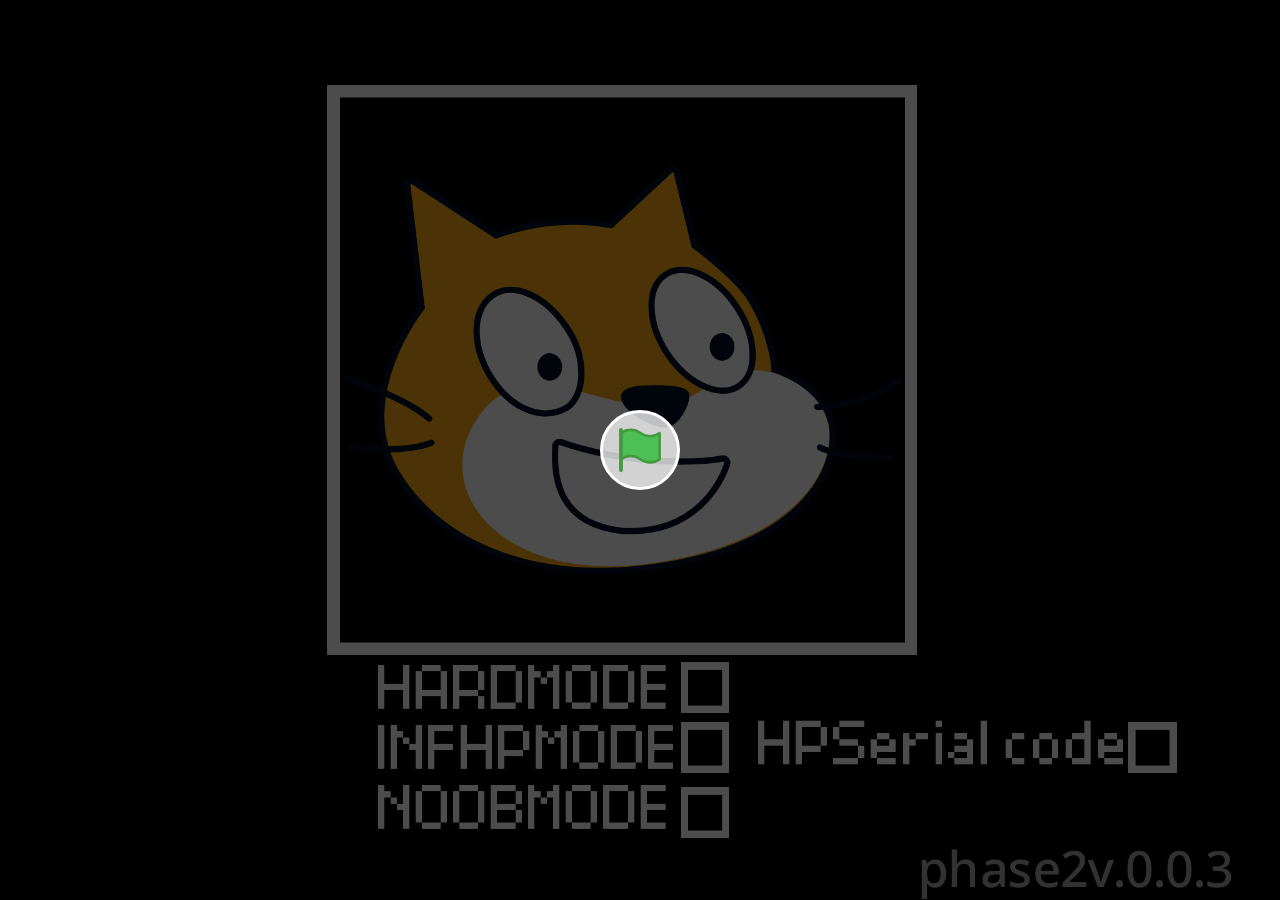
<file: ohネコ戦(undertaleau)phase2 v.0.0.3/index.html>
<!DOCTYPE html>
<!-- Created with https://packager.turbowarp.org/ -->
<html>
<head>
  <meta charset="utf-8">
  <meta name="viewport" content="width=device-width, initial-scale=1.0, maximum-scale=1.0, user-scalable=no">
  <!-- We only include this to explicitly loosen the CSP of various packager environments. It does not provide any security. -->
  <meta http-equiv="Content-Security-Policy" content="default-src * 'self' 'unsafe-inline' 'unsafe-eval' data: blob:">
  <title>ohネコ戦(undertaleau)phase2 v.0.0.3</title>
  <style>
    body {
      color: #ffffff;
      font-family: sans-serif;
      overflow: hidden;
      margin: 0;
      padding: 0;
    }
    :root, body.is-fullscreen {
      background-color: #000000;
    }
    [hidden] {
      display: none !important;
    }
    h1 {
      font-weight: normal;
    }
    a {
      color: inherit;
      text-decoration: underline;
      cursor: pointer;
    }

    #app, #loading, #error, #launch {
      position: absolute;
      top: 0;
      left: 0;
      width: 100%;
      height: 100%;
    }
    .screen {
      display: flex;
      flex-direction: column;
      align-items: center;
      justify-content: center;
      text-align: center;
      cursor: default;
      user-select: none;
      -webkit-user-select: none;
      background-color: #000000;
    }
    #launch {
      background-color: rgba(0, 0, 0, 0.7);
      cursor: pointer;
    }
    .green-flag {
      width: 80px;
      height: 80px;
      padding: 16px;
      border-radius: 100%;
      background: rgba(255, 255, 255, 0.75);
      border: 3px solid hsla(0, 100%, 100%, 1);
      display: flex;
      justify-content: center;
      align-items: center;
      box-sizing: border-box;
    }
    #loading {
      
    }
    .progress-bar-outer {
      border: 1px solid currentColor;
      height: 10px;
      width: 200px;
      max-width: 200px;
    }
    .progress-bar-inner {
      height: 100%;
      width: 0;
      background-color: currentColor;
    }
    .loading-text, noscript {
      font-weight: normal;
      font-size: 36px;
      margin: 0 0 16px;
    }
    .loading-image {
      margin: 0 0 16px;
    }
    #error-message, #error-stack {
      font-family: monospace;
      max-width: 600px;
      white-space: pre-wrap;
      user-select: text;
      -webkit-user-select: text;
    }
    #error-stack {
      text-align: left;
      max-height: 200px;
      overflow: auto;
    }
    .control-button {
      width: 2rem;
      height: 2rem;
      padding: 0.375rem;
      margin-top: 0.5rem;
      margin-bottom: 0.5rem;
      user-select: none;
      -webkit-user-select: none;
      cursor: pointer;
      border: 0;
      border-radius: 4px;
    }
    .control-button-highlight:hover {
      background: #ff4c4c26;
    }
    .control-button-highlight.active {
      background: #ff4c4c59;
    }
    .fullscreen-button {
      background: white;
    }
    .standalone-fullscreen-button {
      position: absolute;
      top: 0;
      right: 0;
      background-color: rgba(0, 0, 0, 0.5);
      border-radius: 0 0 0 4px;
      padding: 4px;
      cursor: pointer;
    }
    .sc-canvas {
      cursor: auto;
    }
    .sc-monitor-root[data-opcode^="data_"] .sc-monitor-value-color {
      background-color: #ff8c1a;
    }
    .sc-monitor-row-value-outer {
      background-color: #fc662c;
    }
    .sc-monitor-row-value-editing .sc-monitor-row-value-outer {
      background-color: #e25b27;
    }
    
  </style>
  <meta name="theme-color" content="#000000">
  
</head>
<body>
  <div id="app"></div>

  <div id="launch" class="screen" hidden title="Click to start">
    <div class="green-flag">
      <svg viewBox="0 0 16.63 17.5" width="42" height="44">
        <defs><style>.cls-1,.cls-2{fill:#4cbf56;stroke:#45993d;stroke-linecap:round;stroke-linejoin:round;}.cls-2{stroke-width:1.5px;}</style></defs>
        <path class="cls-1" d="M.75,2A6.44,6.44,0,0,1,8.44,2h0a6.44,6.44,0,0,0,7.69,0V12.4a6.44,6.44,0,0,1-7.69,0h0a6.44,6.44,0,0,0-7.69,0"/>
        <line class="cls-2" x1="0.75" y1="16.75" x2="0.75" y2="0.75"/>
      </svg>
    </div>
  </div>

  <div id="loading" class="screen">
    <noscript>Enable JavaScript</noscript>
    
    
    <div class="progress-bar-outer"><div class="progress-bar-inner" id="loading-inner"></div></div>
  </div>

  <div id="error" class="screen" hidden>
    <h1>Error</h1>
    <details>
      <summary id="error-message"></summary>
      <p id="error-stack"></p>
    </details>
  </div>

  <script src="script.js"></script>
  <script>
    const appElement = document.getElementById('app');
    const launchScreen = document.getElementById('launch');
    const loadingScreen = document.getElementById('loading');
    const loadingInner = document.getElementById('loading-inner');
    const errorScreen = document.getElementById('error');
    const errorScreenMessage = document.getElementById('error-message');
    const errorScreenStack = document.getElementById('error-stack');

    const handleError = (error) => {
      console.error(error);
      if (!errorScreen.hidden) return;
      errorScreen.hidden = false;
      errorScreenMessage.textContent = '' + error;
      let debug = error && error.stack || 'no stack';
      debug += '\nUser agent: ' + navigator.userAgent;
      errorScreenStack.textContent = debug;
    };
    const setProgress = (progress) => {
      if (loadingInner) loadingInner.style.width = progress * 100 + '%';
    };
    const interpolate = (a, b, t) => a + t * (b - a);

    try {
      setProgress(0.1);

      const scaffolding = new Scaffolding.Scaffolding();
      scaffolding.width = 480;
      scaffolding.height = 360;
      scaffolding.resizeMode = "preserve-ratio";
      scaffolding.editableLists = false;
      scaffolding.usePackagedRuntime = true;
      scaffolding.setup();
      scaffolding.appendTo(appElement);

      const vm = scaffolding.vm;
      window.scaffolding = scaffolding;
      window.vm = scaffolding.vm;
      window.Scratch = {
        vm,
        renderer: vm.renderer,
        audioEngine: vm.runtime.audioEngine,
        bitmapAdapter: vm.runtime.v2BitmapAdapter,
        videoProvider: vm.runtime.ioDevices.video.provider
      };

      scaffolding.setUsername("player####".replace(/#/g, () => Math.floor(Math.random() * 10)));
      scaffolding.setAccentColor("#ff4c4c");

      try {
        scaffolding.addCloudProvider(new Scaffolding.Cloud.WebSocketProvider(["wss://clouddata.turbowarp.org","wss://clouddata.turbowarp.xyz"], "p4-@ohネコ戦(undertaleau)phase2 v.0.0.3.sb3"));
      } catch (error) {
        console.error(error);
      }

      vm.setTurboMode(false);
      if (vm.setInterpolation) vm.setInterpolation(false);
      if (vm.setFramerate) vm.setFramerate(30);
      if (vm.renderer.setUseHighQualityRender) vm.renderer.setUseHighQualityRender(false);
      if (vm.setRuntimeOptions) vm.setRuntimeOptions({
        fencing: true,
        miscLimits: true,
        maxClones: 300,
      });
      if (vm.setCompilerOptions) vm.setCompilerOptions({
        enabled: true,
        warpTimer: false
      });
      if (vm.renderer.setMaxTextureDimension) vm.renderer.setMaxTextureDimension(2048);

      // enforcePrivacy threat model only makes sense in the editor
      if (vm.runtime.setEnforcePrivacy) vm.runtime.setEnforcePrivacy(false);

      if (typeof ScaffoldingAddons !== 'undefined') {
        ScaffoldingAddons.run(scaffolding, {"gamepad":true,"pointerlock":false,"specialCloudBehaviors":false,"unsafeCloudBehaviors":false,"pause":false});
      }

      scaffolding.setExtensionSecurityManager({
        getSandboxMode: () => 'unsandboxed',
        canLoadExtensionFromProject: () => true
      });
      for (const extension of ["data:text/javascript;,(function(Scratch)%20%7B%20%2F%2F%20Name%3A%20Gamepad%0A%2F%2F%20ID%3A%20Gamepad%0A%2F%2F%20Description%3A%20Directly%20access%20gamepads%20instead%20of%20just%20mapping%20buttons%20to%20keys.%0A%2F%2F%20License%3A%20MIT%20AND%20MPL-2.0%0A%0A%2F%2F%20Some%20parts%20of%20this%20scripts%20are%20based%20on%20or%20designed%20to%20be%20compatible-ish%20with%3A%0A%2F%2F%20https%3A%2F%2Farpruss.github.io%2Fgamepad.js%20(MIT%20Licensed)%0A%0A%2F*%20generated%20l10n%20code%20*%2FScratch.translate.setup(%7B%22fi%22%3A%7B%22_D-pad%20down%20(14)%22%3A%22D-ohjain%20alhaalla%20(14)%22%2C%22_D-pad%20left%20(15)%22%3A%22D-ohjain%20vasemmalla%20(15)%22%2C%22_D-pad%20right%20(16)%22%3A%22D-ohjain%20oikealla%20(16)%22%2C%22_D-pad%20up%20(13)%22%3A%22D-ohjain%20ylh%C3%A4%C3%A4ll%C3%A4%20(13)%22%2C%22_Gamepad%22%3A%22Peliohjain%22%2C%22_Left%20bumper%20(5)%22%3A%22vasen%20bumper-painike%20(5)%22%2C%22_Left%20stick%20(1%20%26%202)%22%3A%22vasen%20sauva%20(1%20ja%202)%22%2C%22_Left%20stick%20(11)%22%3A%22vasen%20sauva%20(11)%22%2C%22_Left%20stick%20horizontal%20(1)%22%3A%22vasen%20sauva%20vaakasuunnassa%20(1)%22%2C%22_Left%20stick%20vertical%20(2)%22%3A%22vasen%20sauva%20pystysuunnassa%20(2)%22%2C%22_Left%20trigger%20(7)%22%3A%22vasen%20liipaisin%20(7)%22%2C%22_Right%20bumper%20(6)%22%3A%22oikea%20bumper-painike%20(6)%22%2C%22_Right%20stick%20(12)%22%3A%22oikea%20sauva%20(12)%22%2C%22_Right%20stick%20(3%20%26%204)%22%3A%22oikea%20sauva%20(3%20ja%204)%22%2C%22_Right%20stick%20horizontal%20(3)%22%3A%22oikea%20sauva%20vaakasuunnassa%20(3)%22%2C%22_Right%20stick%20vertical%20(4)%22%3A%22oikea%20sauva%20pystysuunnassa%20(4)%22%2C%22_Right%20trigger%20(8)%22%3A%22oikea%20liipaisin%20(8)%22%2C%22_Select%2FView%20(9)%22%3A%22valinta%2Fn%C3%A4kym%C3%A4%20(9)%22%2C%22_Start%2FMenu%20(10)%22%3A%22aloitus%2Fvalikko%20(10)%22%2C%22_any%22%3A%22mik%C3%A4%20tahansa%22%2C%22_button%20%5Bb%5D%20on%20pad%20%5Bi%5D%20pressed%3F%22%3A%22painetaanko%20ohjaimen%20%5Bi%5D%20painiketta%20%5Bb%5D%3F%22%2C%22_direction%20of%20axes%20%5Baxis%5D%20on%20pad%20%5Bpad%5D%22%3A%22ohjaimen%20%5Bpad%5D%20kiertoakselin%20%5Baxis%5D%20suunta%22%2C%22_gamepad%20%5Bpad%5D%20connected%3F%22%3A%22onko%20peliohjain%20%5Bpad%5D%20yhdistetty%3F%22%2C%22_magnitude%20of%20axes%20%5Baxis%5D%20on%20pad%20%5Bpad%5D%22%3A%22ohjaimen%20%5Bpad%5D%20kiertoakselin%20%5Baxis%5D%20voima%22%2C%22_rumble%20strong%20%5Bs%5D%20and%20weak%20%5Bw%5D%20for%20%5Bt%5D%20sec.%20on%20pad%20%5Bi%5D%22%3A%22jymist%C3%A4%20ohjainta%20%5Bi%5D%20vahvasti%20%5Bs%5D%20ja%20heikosti%20%5Bw%5D%20%5Bt%5D%20sekunnin%20ajan%22%2C%22_set%20axis%20deadzone%20to%20%5BDEADZONE%5D%22%3A%22aseta%20ohjaimen%20tyhj%C3%A4n%20alueen%20akseliksi%20%5BDEADZONE%5D%22%2C%22_value%20of%20axis%20%5Bb%5D%20on%20pad%20%5Bi%5D%22%3A%22ohjaimen%20%5Bi%5D%20kiertoakselin%20%5Bb%5D%20arvo%22%2C%22_value%20of%20button%20%5Bb%5D%20on%20pad%20%5Bi%5D%22%3A%22ohjaimen%20%5Bi%5D%20painikkeen%20%5Bb%5D%20arvo%22%7D%2C%22it%22%3A%7B%22_D-pad%20down%20(14)%22%3A%22Tasto%20direzionale%20gi%C3%B9%20(14)%22%2C%22_D-pad%20left%20(15)%22%3A%22Tasto%20direzionale%20sinistra%20(15)%22%2C%22_D-pad%20right%20(16)%22%3A%22Tasto%20direzionale%20destra%20(16)%22%2C%22_D-pad%20up%20(13)%22%3A%22Tasto%20direzionale%20su%20(13)%22%2C%22_Left%20bumper%20(5)%22%3A%22Pulsante%20dorsale%20sinistro%20(5)%22%2C%22_Left%20stick%20(1%20%26%202)%22%3A%22Levetta%20sinistra%20(1%20%26%202)%22%2C%22_Left%20stick%20(11)%22%3A%22Levetta%20sinistra%20(11)%22%2C%22_Left%20stick%20horizontal%20(1)%22%3A%22Levetta%20sinistra%20orizzontale%20(1)%22%2C%22_Left%20stick%20vertical%20(2)%22%3A%22Levetta%20sinistra%20verticale%20(2)%22%2C%22_Left%20trigger%20(7)%22%3A%22Grilleto%20sinistro%20(7)%22%2C%22_Right%20bumper%20(6)%22%3A%22Pulsante%20dorsale%20destro%20(6)%22%2C%22_Right%20stick%20(12)%22%3A%22Levetta%20destra%20(12)%22%2C%22_Right%20stick%20(3%20%26%204)%22%3A%22Levetta%20destra%20(3%20%26%204)%22%2C%22_Right%20stick%20horizontal%20(3)%22%3A%22Levetta%20destra%20orizzontale%20(3)%22%2C%22_Right%20stick%20vertical%20(4)%22%3A%22Levetta%20destra%20verticale%20(4)%22%2C%22_Right%20trigger%20(8)%22%3A%22Grilleto%20destro%20(8)%22%2C%22_Select%2FView%20(9)%22%3A%22Seleziona%2FVisualizza%20(9)%22%2C%22_Start%2FMenu%20(10)%22%3A%22Inizia%2FMenu%20(10)%22%2C%22_any%22%3A%22qualunque%22%2C%22_button%20%5Bb%5D%20on%20pad%20%5Bi%5D%20pressed%3F%22%3A%22pulsante%20%5Bb%5D%20del%20pad%20%5Bi%5D%20premuto%22%2C%22_direction%20of%20axes%20%5Baxis%5D%20on%20pad%20%5Bpad%5D%22%3A%22direzione%20degli%20assi%20%5Baxis%5D%20del%20pad%20%5Bpad%5D%22%2C%22_gamepad%20%5Bpad%5D%20connected%3F%22%3A%22gamepad%20%5Bpad%5D%20connesso%22%2C%22_magnitude%20of%20axes%20%5Baxis%5D%20on%20pad%20%5Bpad%5D%22%3A%22valore%20degli%20assi%20%5Baxis%5D%20del%20pad%20%5Bpad%5D%22%2C%22_rumble%20strong%20%5Bs%5D%20and%20weak%20%5Bw%5D%20for%20%5Bt%5D%20sec.%20on%20pad%20%5Bi%5D%22%3A%22vibrazione%20forte%20%5Bs%5D%20e%20piano%20%5Bw%5D%20per%20%5Bt%5D%20sec.%20sul%20pad%20%5Bi%5D%22%2C%22_value%20of%20axis%20%5Bb%5D%20on%20pad%20%5Bi%5D%22%3A%22valore%20dell'asse%20%5Bb%5D%20del%20pad%20%5Bi%5D%22%2C%22_value%20of%20button%20%5Bb%5D%20on%20pad%20%5Bi%5D%22%3A%22valore%20del%20pulsante%20%5Bb%5D%20del%20pad%20%5Bi%5D%22%7D%2C%22ja%22%3A%7B%22_Gamepad%22%3A%22%E3%82%B2%E3%83%BC%E3%83%A0%E3%83%91%E3%83%83%E3%83%89%22%2C%22_any%22%3A%22%E3%81%99%E3%81%B9%E3%81%A6%22%2C%22_button%20%5Bb%5D%20on%20pad%20%5Bi%5D%20pressed%3F%22%3A%22%E3%83%91%E3%83%83%E3%83%89%5Bi%5D%E3%81%AE%E3%83%9C%E3%82%BF%E3%83%B3%5Bb%5D%E3%81%8C%E6%8A%BC%E3%81%95%E3%82%8C%E3%81%9F%22%2C%22_direction%20of%20axes%20%5Baxis%5D%20on%20pad%20%5Bpad%5D%22%3A%22%E3%83%91%E3%83%83%E3%83%89%5Bpad%5D%E3%81%AE%5Baxis%5D%E3%81%AE%E8%BB%B8%E6%96%B9%E5%90%91%22%2C%22_gamepad%20%5Bpad%5D%20connected%3F%22%3A%22%E3%82%B2%E3%83%BC%E3%83%A0%E3%83%91%E3%83%83%E3%83%89%5Bpad%5D%E3%81%8C%E6%8E%A5%E7%B6%9A%E3%81%95%E3%82%8C%E3%81%9F%22%2C%22_value%20of%20axis%20%5Bb%5D%20on%20pad%20%5Bi%5D%22%3A%22%E3%83%91%E3%83%83%E3%83%89%5Bi%5D%E3%81%AE%5Bb%5D%E8%BB%B8%E3%81%AE%E5%80%A4%22%2C%22_value%20of%20button%20%5Bb%5D%20on%20pad%20%5Bi%5D%22%3A%22%E3%83%91%E3%83%83%E3%83%89%5Bi%5D%E3%81%AE%E3%83%9C%E3%82%BF%E3%83%B3%5Bb%5D%E3%81%AE%E5%80%A4%22%7D%2C%22ko%22%3A%7B%22_D-pad%20down%20(14)%22%3A%22%EC%8B%AD%EC%9E%90%ED%82%A4%20%EC%95%84%EB%9E%98%20(14)%22%2C%22_D-pad%20left%20(15)%22%3A%22%EC%8B%AD%EC%9E%90%ED%82%A4%20%EC%99%BC%EC%AA%BD%20(15)%22%2C%22_D-pad%20right%20(16)%22%3A%22%EC%8B%AD%EC%9E%90%ED%82%A4%20%EC%98%A4%EB%A5%B8%EC%AA%BD%20(16)%22%2C%22_D-pad%20up%20(13)%22%3A%22%EC%8B%AD%EC%9E%90%ED%82%A4%20%EC%9C%84%20(13)%22%2C%22_Gamepad%22%3A%22%EA%B2%8C%EC%9E%84%ED%8C%A8%EB%93%9C%22%2C%22_Left%20bumper%20(5)%22%3A%22%EC%99%BC%EC%AA%BD%20%EB%B2%94%ED%8D%BC%20(5)%22%2C%22_Left%20stick%20(1%20%26%202)%22%3A%22%EC%99%BC%EC%AA%BD%20%EC%8A%A4%ED%8B%B1%20(1%20%26%202)%22%2C%22_Left%20stick%20(11)%22%3A%22%EC%99%BC%EC%AA%BD%20%EC%8A%A4%ED%8B%B1%20(11)%22%2C%22_Left%20stick%20horizontal%20(1)%22%3A%22%EC%99%BC%EC%AA%BD%20%EC%8A%A4%ED%8B%B1%20%EC%88%98%ED%8F%89%20(1)%22%2C%22_Left%20stick%20vertical%20(2)%22%3A%22%EC%99%BC%EC%AA%BD%20%EC%8A%A4%ED%8B%B1%20%EC%88%98%EC%A7%81%20(2)%22%2C%22_Left%20trigger%20(7)%22%3A%22%EC%99%BC%EC%AA%BD%20%ED%8A%B8%EB%A6%AC%EA%B1%B0%20(7)%22%2C%22_Right%20bumper%20(6)%22%3A%22%EC%98%A4%EB%A5%B8%EC%AA%BD%20%EB%B2%94%ED%8D%BC%20(6)%22%2C%22_Right%20stick%20(12)%22%3A%22%EC%98%A4%EB%A5%B8%EC%AA%BD%20%EC%8A%A4%ED%8B%B1%20(12)%22%2C%22_Right%20stick%20(3%20%26%204)%22%3A%22%EC%98%A4%EB%A5%B8%EC%AA%BD%20%EC%8A%A4%ED%8B%B1%20(3%20%26%204)%22%2C%22_Right%20stick%20horizontal%20(3)%22%3A%22%EC%98%A4%EB%A5%B8%EC%AA%BD%20%EC%8A%A4%ED%8B%B1%20%EC%88%98%ED%8F%89%20(3)%22%2C%22_Right%20stick%20vertical%20(4)%22%3A%22%EC%98%A4%EB%A5%B8%EC%AA%BD%20%EC%8A%A4%ED%8B%B1%20%EC%88%98%EC%A7%81%20(4)%22%2C%22_Right%20trigger%20(8)%22%3A%22%EC%98%A4%EB%A5%B8%EC%AA%BD%20%ED%8A%B8%EB%A6%AC%EA%B1%B0%20(8)%22%2C%22_any%22%3A%22%EC%95%84%EB%AC%B4%EA%B1%B0%EB%82%98%22%2C%22_button%20%5Bb%5D%20on%20pad%20%5Bi%5D%20pressed%3F%22%3A%22%ED%8C%A8%EB%93%9C%20%5Bi%5D%EC%9D%98%20%5Bb%5D%EB%B2%84%ED%8A%BC%EC%9D%B4%20%EB%88%8C%EB%A0%B8%EB%8A%94%EA%B0%80%3F%20%22%2C%22_direction%20of%20axes%20%5Baxis%5D%20on%20pad%20%5Bpad%5D%22%3A%22%ED%8C%A8%EB%93%9C%20%5Bpad%5D%EC%9D%98%20%5Baxis%5D%EC%B6%95%20%EB%B0%A9%ED%96%A5%22%2C%22_gamepad%20%5Bpad%5D%20connected%3F%22%3A%22%EA%B2%8C%EC%9E%84%ED%8C%A8%EB%93%9C%20%5Bpad%5D%EC%9D%B4(%EA%B0%80)%20%EC%97%B0%EA%B2%B0%EB%90%98%EC%97%88%EB%8A%94%EA%B0%80%3F%22%2C%22_magnitude%20of%20axes%20%5Baxis%5D%20on%20pad%20%5Bpad%5D%22%3A%22%ED%8C%A8%EB%93%9C%20%5Bpad%5D%EC%9D%98%20%5Baxis%5D%EC%B6%95%20magnitude%22%2C%22_rumble%20strong%20%5Bs%5D%20and%20weak%20%5Bw%5D%20for%20%5Bt%5D%20sec.%20on%20pad%20%5Bi%5D%22%3A%22%ED%8C%A8%EB%93%9C%20%5Bi%5D%EC%97%90%EC%84%9C%20%EA%B0%95%20%5Bs%5D%20%EC%95%BD%20%5Bw%5D%EC%9C%BC%EB%A1%9C%20%5Bt%5D%EC%B4%88%EB%8F%99%EC%95%88%20%EC%A7%84%EB%8F%99%ED%95%98%EA%B8%B0%20%22%2C%22_set%20axis%20deadzone%20to%20%5BDEADZONE%5D%22%3A%22%EC%B6%95%20%EB%8D%B0%EB%93%9C%EC%A1%B4%EC%9D%84%20%5BDEADZONE%5D(%EC%9C%BC)%EB%A1%9C%20%EC%A0%95%ED%95%98%EA%B8%B0%22%2C%22_value%20of%20axis%20%5Bb%5D%20on%20pad%20%5Bi%5D%22%3A%22%ED%8C%A8%EB%93%9C%20%5Bi%5D%EC%9D%98%20%5Bb%5D%EC%B6%95%20%EC%9E%85%EB%A0%A5%EA%B0%92%20%20%22%2C%22_value%20of%20button%20%5Bb%5D%20on%20pad%20%5Bi%5D%22%3A%22%ED%8C%A8%EB%93%9C%20%5Bi%5D%EC%9D%98%20%5Bb%5D%EB%B2%84%ED%8A%BC%20%EC%9E%85%EB%A0%A5%EA%B0%92%22%7D%2C%22nb%22%3A%7B%22_D-pad%20down%20(14)%22%3A%22D-pad%20ned%20(14)%22%2C%22_D-pad%20left%20(15)%22%3A%22D-pad%20venstre%20(15)%22%2C%22_D-pad%20right%20(16)%22%3A%22D-pad%20h%C3%B8yre%20(16)%22%2C%22_D-pad%20up%20(13)%22%3A%22D-pad%20opp%20(13)%22%2C%22_Gamepad%22%3A%22Spillkontroller%22%2C%22_Left%20bumper%20(5)%22%3A%22Venstre%20st%C3%B8tfanger%20(5)%22%2C%22_Left%20stick%20(1%20%26%202)%22%3A%22Venstre%20spak%20(1%20%26%202)%22%2C%22_Left%20stick%20(11)%22%3A%22Venstre%20spak%20(11)%22%2C%22_Left%20stick%20horizontal%20(1)%22%3A%22Venstre%20spak%20horisontal%20(1)%22%2C%22_Left%20stick%20vertical%20(2)%22%3A%22Venstre%20spak%20vertikal%20(2)%22%2C%22_Left%20trigger%20(7)%22%3A%22Venstre%20avtrekker%20(7)%22%2C%22_Right%20bumper%20(6)%22%3A%22H%C3%B8yre%20st%C3%B8tfanger%20(6)%22%2C%22_Right%20stick%20(12)%22%3A%22H%C3%B8yre%20spak%20(12)%22%2C%22_Right%20stick%20(3%20%26%204)%22%3A%22H%C3%B8yre%20spak%20(3%20%26%204)%22%2C%22_Right%20stick%20horizontal%20(3)%22%3A%22H%C3%B8yre%20spak%20horisontal%20(3)%22%2C%22_Right%20stick%20vertical%20(4)%22%3A%22H%C3%B8yre%20spak%20vertikal%20(4)%22%2C%22_Right%20trigger%20(8)%22%3A%22H%C3%B8yre%20avtrekker%20(8)%22%2C%22_Select%2FView%20(9)%22%3A%22Velg%2FVis%20(9)%22%2C%22_Start%2FMenu%20(10)%22%3A%22Start%2FMeny%20(10)%22%2C%22_any%22%3A%22noe%22%2C%22_button%20%5Bb%5D%20on%20pad%20%5Bi%5D%20pressed%3F%22%3A%22knapp%20%5Bb%5D%20p%C3%A5%20pad%20%5Bi%5D%20trykket%3F%22%2C%22_direction%20of%20axes%20%5Baxis%5D%20on%20pad%20%5Bpad%5D%22%3A%22retning%20av%20akser%20%5Baxis%5D%20p%C3%A5%20pad%20%5Bpad%5D%22%2C%22_gamepad%20%5Bpad%5D%20connected%3F%22%3A%22spillkontroll%20%5Bpad%5D%20tilkoblet%3F%22%2C%22_magnitude%20of%20axes%20%5Baxis%5D%20on%20pad%20%5Bpad%5D%22%3A%22st%C3%B8rrelsen%20p%C3%A5%20aksene%20%5Baxis%5D%20p%C3%A5%20pad%20%5Bpad%5D%22%2C%22_rumble%20strong%20%5Bs%5D%20and%20weak%20%5Bw%5D%20for%20%5Bt%5D%20sec.%20on%20pad%20%5Bi%5D%22%3A%22rumle%20sterkt%20%5Bs%5D%20og%20svakt%20%5Bw%5D%20i%20%5Bt%5D%20sek.%20p%C3%A5%20pad%20%5Bi%5D%22%2C%22_set%20axis%20deadzone%20to%20%5BDEADZONE%5D%22%3A%22sett%20aksen%20d%C3%B8dzonen%20til%20%5BDEADZONE%5D%22%2C%22_value%20of%20axis%20%5Bb%5D%20on%20pad%20%5Bi%5D%22%3A%22verdi%20av%20akse%20%5Bb%5D%20p%C3%A5%20pad%20%5Bi%5D%22%2C%22_value%20of%20button%20%5Bb%5D%20on%20pad%20%5Bi%5D%22%3A%22verdi%20av%20knappen%20%5Bb%5D%20p%C3%A5%20pad%20%5Bi%5D%22%7D%2C%22nl%22%3A%7B%22_D-pad%20down%20(14)%22%3A%22omlaag%20(14)%22%2C%22_D-pad%20left%20(15)%22%3A%22links%20(15)%22%2C%22_D-pad%20right%20(16)%22%3A%22rechts%20(16)%22%2C%22_D-pad%20up%20(13)%22%3A%22omhoog%20(13)%22%2C%22_Left%20bumper%20(5)%22%3A%22linkerbumper%20(5)%22%2C%22_Left%20stick%20(1%20%26%202)%22%3A%22linkerstick%20(1%20%26%202)%22%2C%22_Left%20stick%20(11)%22%3A%22linkerstick%20(11)%22%2C%22_Left%20stick%20horizontal%20(1)%22%3A%22linkerstick%20horizontaal%20(1)%22%2C%22_Left%20stick%20vertical%20(2)%22%3A%22linkerstick%20verticaal%20(2)%22%2C%22_Left%20trigger%20(7)%22%3A%22linkertrigger%20(7)%22%2C%22_Right%20bumper%20(6)%22%3A%22rechterbumper%20(6)%22%2C%22_Right%20stick%20(12)%22%3A%22rechterstick%20(12)%22%2C%22_Right%20stick%20(3%20%26%204)%22%3A%22rechterstick%20(3%20%26%204)%22%2C%22_Right%20stick%20horizontal%20(3)%22%3A%22rechterstick%20horizontaal%20(3)%22%2C%22_Right%20stick%20vertical%20(4)%22%3A%22rechterstick%20verticaal%20(4)%22%2C%22_Right%20trigger%20(8)%22%3A%22rechtertrigger%20(8)%22%2C%22_Select%2FView%20(9)%22%3A%22selecteer%2Fbekijk%20(9)%22%2C%22_Start%2FMenu%20(10)%22%3A%22start%2Fmenu%20(10)%22%2C%22_any%22%3A%22willekeurig%22%2C%22_button%20%5Bb%5D%20on%20pad%20%5Bi%5D%20pressed%3F%22%3A%22knop%20%5Bb%5D%20op%20gamepad%20%5Bi%5D%20ingedrukt%3F%22%2C%22_direction%20of%20axes%20%5Baxis%5D%20on%20pad%20%5Bpad%5D%22%3A%22richting%20van%20assen%20%5Baxis%5D%20op%20gamepad%20%5Bpad%5D%22%2C%22_gamepad%20%5Bpad%5D%20connected%3F%22%3A%22gamepad%20%5Bpad%5D%20verbonden%3F%22%2C%22_magnitude%20of%20axes%20%5Baxis%5D%20on%20pad%20%5Bpad%5D%22%3A%22afstand%20van%20assen%20%5Baxis%5D%20op%20gamepad%20%5Bpad%5D%22%2C%22_rumble%20strong%20%5Bs%5D%20and%20weak%20%5Bw%5D%20for%20%5Bt%5D%20sec.%20on%20pad%20%5Bi%5D%22%3A%22vibreer%20sterk%20%5Bs%5D%20en%20zwak%20%5Bw%5D%20voor%20%5Bt%5D%20seconden%20op%20gamepad%20%5Bi%5D%22%2C%22_set%20axis%20deadzone%20to%20%5BDEADZONE%5D%22%3A%22stel%20dode%20zone%20van%20assen%20in%20op%20%5BDEADZONE%5D%22%2C%22_value%20of%20axis%20%5Bb%5D%20on%20pad%20%5Bi%5D%22%3A%22waarde%20van%20as%20%5Bb%5D%20op%20gamepad%20%5Bi%5D%22%2C%22_value%20of%20button%20%5Bb%5D%20on%20pad%20%5Bi%5D%22%3A%22waarde%20van%20knop%20%5Bb%5D%20op%20gamepad%20%5Bi%5D%22%7D%2C%22ru%22%3A%7B%22_D-pad%20down%20(14)%22%3A%22D-%D0%BF%D0%B0%D0%B4%20%D0%B2%D0%BD%D0%B8%D0%B7%20(14)%22%2C%22_D-pad%20left%20(15)%22%3A%22D-%D0%BF%D0%B0%D0%B4%20%D0%B2%D0%BB%D0%B5%D0%B2%D0%BE%20(15)%22%2C%22_D-pad%20right%20(16)%22%3A%22D-%D0%BF%D0%B0%D0%B4%20%D0%B2%D0%BF%D1%80%D0%B0%D0%B2%D0%BE%20(16)%22%2C%22_D-pad%20up%20(13)%22%3A%22D-%D0%BF%D0%B0%D0%B4%20%D0%B2%D0%B2%D0%B5%D1%80%D1%85%20(13)%22%2C%22_Gamepad%22%3A%22%D0%93%D0%B5%D0%B9%D0%BC%D0%BF%D0%B0%D0%B4%22%2C%22_Left%20bumper%20(5)%22%3A%22%D0%9B%D0%B5%D0%B2%D1%8B%D0%B9%20%D0%B1%D0%B0%D0%BC%D0%BF%D0%B5%D1%80%20(5)%22%2C%22_Left%20stick%20(1%20%26%202)%22%3A%22%D0%9B%D0%B5%D0%B2%D1%8B%D0%B9%20%D0%B4%D0%B6%D0%BE%D1%81%D1%82%D0%B8%D0%BA%20(1%20%26%202)%22%2C%22_Left%20stick%20(11)%22%3A%22%D0%9B%D0%B5%D0%B2%D1%8B%D0%B9%20%D0%B4%D0%B6%D0%BE%D1%81%D1%82%D0%B8%D0%BA%20(11)%22%2C%22_Left%20stick%20horizontal%20(1)%22%3A%22%D0%9B%D0%B5%D0%B2%D1%8B%D0%B9%20%D0%B4%D0%B6%D0%BE%D1%81%D1%82%D0%B8%D0%BA%20%D0%B3%D0%BE%D1%80%D0%B8%D0%B7%D0%BE%D0%BD%D1%82%D0%B0%D0%BB%D1%8C%D0%BD%D0%BE%20(1)%22%2C%22_Left%20stick%20vertical%20(2)%22%3A%22%D0%9B%D0%B5%D0%B2%D1%8B%D0%B9%20%D0%B4%D0%B6%D0%BE%D1%81%D1%82%D0%B8%D0%BA%20%D0%B2%D0%B5%D1%80%D1%82%D0%B8%D0%BA%D0%B0%D0%BB%D1%8C%D0%BD%D0%BE%20(2)%22%2C%22_Left%20trigger%20(7)%22%3A%22%D0%9B%D0%B5%D0%B2%D1%8B%D0%B9%20%D1%82%D1%80%D0%B8%D0%B3%D0%B3%D0%B5%D1%80%20(7)%22%2C%22_Right%20bumper%20(6)%22%3A%22%D0%9F%D1%80%D0%B0%D0%B2%D1%8B%D0%B9%20%D0%B1%D0%B0%D0%BC%D0%BF%D0%B5%D1%80%20(6)%22%2C%22_Right%20stick%20(12)%22%3A%22%D0%9F%D1%80%D0%B0%D0%B2%D1%8B%D0%B9%20%D0%B4%D0%B6%D0%BE%D1%81%D1%82%D0%B8%D0%BA%20(12)%22%2C%22_Right%20stick%20(3%20%26%204)%22%3A%22%D0%9F%D1%80%D0%B0%D0%B2%D1%8B%D0%B9%20%D0%B4%D0%B6%D0%BE%D1%81%D1%82%D0%B8%D0%BA%20(3%20%26%204)%22%2C%22_Right%20stick%20horizontal%20(3)%22%3A%22%D0%9F%D1%80%D0%B0%D0%B2%D1%8B%D0%B9%20%D0%B4%D0%B6%D0%BE%D1%81%D1%82%D0%B8%D0%BA%20%D0%B3%D0%BE%D1%80%D0%B8%D0%B7%D0%BE%D0%BD%D1%82%D0%B0%D0%BB%D1%8C%D0%BD%D0%BE%20(3)%22%2C%22_Right%20stick%20vertical%20(4)%22%3A%22%D0%9F%D1%80%D0%B0%D0%B2%D1%8B%D0%B9%20%D0%B4%D0%B6%D0%BE%D1%81%D1%82%D0%B8%D0%BA%20%D0%B2%D0%B5%D1%80%D1%82%D0%B8%D0%BA%D0%B0%D0%BB%D1%8C%D0%BD%D0%BE%20(4)%22%2C%22_Right%20trigger%20(8)%22%3A%22%D0%9F%D1%80%D0%B0%D0%B2%D1%8B%D0%B9%20%D1%82%D1%80%D0%B8%D0%B3%D0%B3%D0%B5%D1%80%20(8)%22%2C%22_Select%2FView%20(9)%22%3A%22%D0%92%D1%8B%D0%B1%D1%80%D0%B0%D1%82%D1%8C%2F%D0%9F%D1%80%D0%BE%D1%81%D0%BC%D0%BE%D1%82%D1%80%20(9)%22%2C%22_Start%2FMenu%20(10)%22%3A%22%D0%A1%D1%82%D0%B0%D1%80%D1%82%2F%D0%9C%D0%B5%D0%BD%D1%8E%20(10)%22%2C%22_any%22%3A%22%D0%BB%D1%8E%D0%B1%D0%B0%D1%8F%22%2C%22_button%20%5Bb%5D%20on%20pad%20%5Bi%5D%20pressed%3F%22%3A%22%D1%82%D1%80%D0%B8%D0%B3%D0%B3%D0%B5%D1%80%20%5Bb%5D%20%D0%BD%D0%B0%20%D0%B3%D0%B5%D0%B9%D0%BC%D0%BF%D0%B0%D0%B4%D0%B5%20%5Bi%5D%20%D0%BD%D0%B0%D0%B6%D0%B0%D1%82%3F%22%2C%22_direction%20of%20axes%20%5Baxis%5D%20on%20pad%20%5Bpad%5D%22%3A%22%D0%BD%D0%B0%D0%BF%D1%80%D0%B0%D0%B2%D0%BB%D0%B5%D0%BD%D0%B8%D0%B5%20%D0%BD%D0%B0%20%D0%BE%D1%81%D0%B8%20%5Baxis%5D%20%D0%BD%D0%B0%20%D0%B3%D0%B5%D0%B9%D0%BC%D0%BF%D0%B0%D0%B4%D0%B5%20%5Bpad%5D%22%2C%22_gamepad%20%5Bpad%5D%20connected%3F%22%3A%22%D0%B3%D0%B5%D0%B9%D0%BC%D0%BF%D0%B0%D0%B4%20%5Bpad%5D%20%D0%BF%D0%BE%D0%B4%D0%BA%D0%BB%D1%8E%D1%87%D0%B5%D0%BD%3F%22%2C%22_magnitude%20of%20axes%20%5Baxis%5D%20on%20pad%20%5Bpad%5D%22%3A%22%D0%B2%D0%B5%D0%BB%D0%B8%D1%87%D0%B8%D0%BD%D0%B0%20%D0%BD%D0%B0%20%D0%BE%D1%81%D0%B8%20%5Baxis%5D%20%D0%BD%D0%B0%20%D0%B3%D0%B5%D0%B9%D0%BC%D0%BF%D0%B0%D0%B4%D0%B5%20%5Bpad%5D%22%2C%22_rumble%20strong%20%5Bs%5D%20and%20weak%20%5Bw%5D%20for%20%5Bt%5D%20sec.%20on%20pad%20%5Bi%5D%22%3A%22%D0%B3%D1%80%D0%BE%D1%85%D0%BD%D1%83%D1%82%D1%8C%20%D0%BD%D0%B0%20%5Bs%5D%20%D0%B8%20%D1%81%D0%BB%D0%B0%D0%B1%D0%BE%20%5Bw%5D%20%D0%B2%20%D1%82%D0%B5%D1%87%D0%B5%D0%BD%D0%B8%D0%B5%20%5Bt%5D%20%D1%81%D0%B5%D0%BA%D1%83%D0%BD%D0%B4%20%D0%BD%D0%B0%20%D0%BF%D0%B0%D0%BD%D0%B5%D0%BB%D0%B8%20%5Bi%5D%22%2C%22_set%20axis%20deadzone%20to%20%5BDEADZONE%5D%22%3A%22%D0%B7%D0%B0%D0%B4%D0%B0%D1%82%D1%8C%20%D0%BE%D1%81%D1%8C%20%D0%BC%D1%91%D1%80%D1%82%D0%B2%D0%BE%D0%B9%20%D0%B7%D0%BE%D0%BD%D0%B5%20%D0%B2%20%5BDEADZONE%5D%22%2C%22_value%20of%20axis%20%5Bb%5D%20on%20pad%20%5Bi%5D%22%3A%22%D0%B7%D0%BD%D0%B0%D1%87%D0%B5%D0%BD%D0%B8%D0%B5%20%D0%BD%D0%B0%20%D0%BE%D1%81%D0%B8%20%5Bb%5D%20%D0%BD%D0%B0%20%D0%B3%D0%B5%D0%B9%D0%BC%D0%BF%D0%B0%D0%B4%D0%B5%20%5Bi%5D%22%2C%22_value%20of%20button%20%5Bb%5D%20on%20pad%20%5Bi%5D%22%3A%22%D0%B7%D0%BD%D0%B0%D1%87%D0%B5%D0%BD%D0%B8%D0%B5%20%D0%BD%D0%B0%20%D1%82%D1%80%D0%B8%D0%B3%D0%B3%D0%B5%D1%80%D0%B5%20%5Bb%5D%20%D0%BD%D0%B0%20%D0%B3%D0%B5%D0%B9%D0%BC%D0%BF%D0%B0%D0%B4%D0%B5%20%5Bi%5D%22%7D%2C%22uk%22%3A%7B%22_Gamepad%22%3A%22%D0%93%D0%B5%D0%B9%D0%BC%D0%BF%D0%B0%D0%B4%22%2C%22_any%22%3A%22%D0%B1%D1%83%D0%B4%D1%8C%20%D1%8F%D0%BA%D1%96%22%7D%2C%22zh-cn%22%3A%7B%22_D-pad%20down%20(14)%22%3A%22%E5%8D%81%E5%AD%97%E5%90%91%E4%B8%8B%EF%BC%8814%EF%BC%89%22%2C%22_D-pad%20left%20(15)%22%3A%22%E5%8D%81%E5%AD%97%E5%90%91%E5%B7%A6%EF%BC%8815%EF%BC%89%22%2C%22_D-pad%20right%20(16)%22%3A%22%E5%8D%81%E5%AD%97%E5%90%91%E5%8F%B3%EF%BC%8816%EF%BC%89%22%2C%22_D-pad%20up%20(13)%22%3A%22%E5%8D%81%E5%AD%97%E5%90%91%E4%B8%8A%EF%BC%8813%EF%BC%89%22%2C%22_Gamepad%22%3A%22%E6%B8%B8%E6%88%8F%E6%89%8B%E6%9F%84%22%2C%22_Left%20bumper%20(5)%22%3A%22%E5%B7%A6%E5%89%8D%E6%8C%89%E9%92%AE%EF%BC%885%EF%BC%89%22%2C%22_Left%20stick%20(1%20%26%202)%22%3A%22%E5%B7%A6%E6%91%87%E6%9D%86%EF%BC%881%262%EF%BC%89%22%2C%22_Left%20stick%20(11)%22%3A%22%E5%B7%A6%E6%91%87%E6%9D%86%EF%BC%8811%EF%BC%89%22%2C%22_Left%20stick%20horizontal%20(1)%22%3A%22%E5%B7%A6%E6%91%87%E6%9D%86%E6%B0%B4%E5%B9%B3%E6%96%B9%E5%90%91%20%EF%BC%881%EF%BC%89%22%2C%22_Left%20stick%20vertical%20(2)%22%3A%22%E5%B7%A6%E6%91%87%E6%9D%86%E5%9E%82%E7%9B%B4%E6%96%B9%E5%90%91%EF%BC%882%EF%BC%89%22%2C%22_Left%20trigger%20(7)%22%3A%22%E5%B7%A6%E6%89%B3%E6%9C%BA%EF%BC%887%EF%BC%89%22%2C%22_Right%20bumper%20(6)%22%3A%22%E5%8F%B3%E5%89%8D%E6%8C%89%E9%92%AE%EF%BC%886%EF%BC%89%22%2C%22_Right%20stick%20(12)%22%3A%22%E5%8F%B3%E6%91%87%E6%9D%86%EF%BC%8812%EF%BC%89%22%2C%22_Right%20stick%20(3%20%26%204)%22%3A%22%E5%8F%B3%E6%91%87%E6%9D%86%EF%BC%883%264%EF%BC%89%22%2C%22_Right%20stick%20horizontal%20(3)%22%3A%22%E5%8F%B3%E6%91%87%E6%9D%86%E6%B0%B4%E5%B9%B3%E6%96%B9%E5%90%91%20%EF%BC%883%EF%BC%89%22%2C%22_Right%20stick%20vertical%20(4)%22%3A%22%E5%8F%B3%E6%91%87%E6%9D%86%E5%9E%82%E7%9B%B4%E6%96%B9%E5%90%91%EF%BC%884%EF%BC%89%22%2C%22_Right%20trigger%20(8)%22%3A%22%E5%8F%B3%E6%89%B3%E6%9C%BA%EF%BC%888%EF%BC%89%22%2C%22_Select%2FView%20(9)%22%3A%22%E9%80%89%E6%8B%A9%2F%E6%9F%A5%E7%9C%8B%20%EF%BC%889%EF%BC%89%22%2C%22_Start%2FMenu%20(10)%22%3A%22%E5%BC%80%E5%A7%8B%2F%E8%8F%9C%E5%8D%95%EF%BC%8810%EF%BC%89%22%2C%22_any%22%3A%22%E4%BB%BB%E6%84%8F%22%2C%22_button%20%5Bb%5D%20on%20pad%20%5Bi%5D%20pressed%3F%22%3A%22%E6%89%8B%E6%9F%84%5Bi%5D%E7%9A%84%E6%8C%89%E9%92%AE%5Bb%5D%E6%8C%89%E4%B8%8B%EF%BC%9F%22%2C%22_direction%20of%20axes%20%5Baxis%5D%20on%20pad%20%5Bpad%5D%22%3A%22%E6%89%8B%E6%9F%84%5Bpad%5D%E8%BD%B4%5Baxis%5D%E7%9A%84%E6%96%B9%E5%90%91%22%2C%22_gamepad%20%5Bpad%5D%20connected%3F%22%3A%22%E6%B8%B8%E6%88%8F%E6%89%8B%E6%9F%84%5Bpad%5D%E5%B7%B2%E8%BF%9E%E6%8E%A5%EF%BC%9F%22%2C%22_magnitude%20of%20axes%20%5Baxis%5D%20on%20pad%20%5Bpad%5D%22%3A%22%E6%89%8B%E6%9F%84%5Bpad%5D%E8%BD%B4%5Baxis%5D%E7%9A%84%E5%A4%A7%E5%B0%8F%22%2C%22_rumble%20strong%20%5Bs%5D%20and%20weak%20%5Bw%5D%20for%20%5Bt%5D%20sec.%20on%20pad%20%5Bi%5D%22%3A%22%E6%89%8B%E6%9F%84%5Bi%5D%E6%8C%89%5Bs%5D%E7%9A%84%E5%8A%9B%E5%BA%A6%E9%9C%87%E5%8A%A8%E5%B9%B6%E5%94%A4%E9%86%92%5Bw%5D%E7%A7%92%EF%BC%8C%E6%8C%81%E7%BB%AD%5Bt%5D%E7%A7%92%22%2C%22_set%20axis%20deadzone%20to%20%5BDEADZONE%5D%22%3A%22%E8%AE%BE%E7%BD%AE%E8%BD%B4%E6%AD%BB%E5%8C%BA%E5%8D%8A%E5%BE%84%E4%B8%BA%5BDEADZONE%5D%22%2C%22_value%20of%20axis%20%5Bb%5D%20on%20pad%20%5Bi%5D%22%3A%22%E6%89%8B%E6%9F%84%5Bi%5D%E8%BD%B4%5Bb%5D%E7%9A%84%E5%80%BC%22%2C%22_value%20of%20button%20%5Bb%5D%20on%20pad%20%5Bi%5D%22%3A%22%E6%89%8B%E6%9F%84%5Bi%5D%E6%8C%89%E9%92%AE%5Bb%5D%E7%9A%84%E5%80%BC%22%7D%7D)%3B%2F*%20end%20generated%20l10n%20code%20*%2F(function%20(Scratch)%20%7B%0A%20%20%22use%20strict%22%3B%0A%0A%20%20%2F%2F%20For%20joysticks%0A%20%20const%20DEFAULT_AXIS_DEADZONE%20%3D%200.1%3B%0A%20%20let%20axisDeadzone%20%3D%20DEFAULT_AXIS_DEADZONE%3B%0A%0A%20%20%2F%2F%20For%20triggers.%20Drift%20isn't%20so%20big%20of%20an%20issue%20with%20these.%0A%20%20const%20BUTTON_DEADZONE%20%3D%200.05%3B%0A%0A%20%20%2F**%0A%20%20%20*%20%40typedef%20InternalGamepadState%0A%20%20%20*%20%40property%20%7Bstring%7D%20id%0A%20%20%20*%20%40property%20%7BGamepad%7D%20realGamepad%0A%20%20%20*%20%40property%20%7Bnumber%7D%20timestamp%0A%20%20%20*%20%40property%20%7Bnumber%5B%5D%7D%20axisDirections%0A%20%20%20*%20%40property%20%7Bnumber%5B%5D%7D%20axisMagnitudes%0A%20%20%20*%20%40property%20%7Bnumber%5B%5D%7D%20axisValues%0A%20%20%20*%20%40property%20%7Bnumber%5B%5D%7D%20buttonValues%0A%20%20%20*%20%40property%20%7Bboolean%5B%5D%7D%20buttonPressed%0A%20%20%20*%2F%0A%0A%20%20%2F**%20%40type%20%7BArray%3CInternalGamepadState%7Cnull%3E%7D%20*%2F%0A%20%20let%20gamepadState%20%3D%20%5B%5D%3B%0A%0A%20%20const%20updateState%20%3D%20()%20%3D%3E%20%7B%0A%20%20%20%20%2F%2F%20In%20Firefox%2C%20the%20objects%20returned%20by%20getGamepads()%20change%20in%20the%20background%2C%20but%20in%20Chrome%0A%20%20%20%20%2F%2F%20we%20have%20to%20call%20getGamepads()%20each%20frame.%20Easiest%20for%20us%20to%20just%20always%20call%20it.%0A%20%20%20%20%2F%2F%20But%20because%20Firefox%20changes%20the%20objects%20in%20the%20background%2C%20we%20need%20to%20track%20old%20values%0A%20%20%20%20%2F%2F%20ourselves.%0A%20%20%20%20const%20gamepads%20%3D%20navigator.getGamepads()%3B%0A%0A%20%20%20%20const%20oldState%20%3D%20gamepadState%3B%0A%0A%20%20%20%20gamepadState%20%3D%20gamepads.map((gamepad)%20%3D%3E%20%7B%0A%20%20%20%20%20%20if%20(!gamepad)%20%7B%0A%20%20%20%20%20%20%20%20return%20null%3B%0A%20%20%20%20%20%20%7D%0A%0A%20%20%20%20%20%20%2F**%20%40type%20%7BInternalGamepadState%7D%20*%2F%0A%20%20%20%20%20%20const%20result%20%3D%20%7B%0A%20%20%20%20%20%20%20%20id%3A%20gamepad.id%2C%0A%20%20%20%20%20%20%20%20realGamepad%3A%20gamepad%2C%0A%20%20%20%20%20%20%20%20timestamp%3A%20gamepad.timestamp%2C%0A%20%20%20%20%20%20%20%20axisDirections%3A%20%5B%5D%2C%0A%20%20%20%20%20%20%20%20axisMagnitudes%3A%20%5B%5D%2C%0A%20%20%20%20%20%20%20%20axisValues%3A%20%5B%5D%2C%0A%20%20%20%20%20%20%20%20buttonValues%3A%20%5B%5D%2C%0A%20%20%20%20%20%20%20%20buttonPressed%3A%20%5B%5D%2C%0A%20%20%20%20%20%20%7D%3B%0A%0A%20%20%20%20%20%20const%20oldResult%20%3D%20oldState.find((i)%20%3D%3E%20i%20!%3D%3D%20null%20%26%26%20i.id%20%3D%3D%3D%20gamepad.id)%3B%0A%0A%20%20%20%20%20%20%2F%2F%20Each%20pair%20of%20axes%20is%20given%20a%20circular%20deadzone.%0A%20%20%20%20%20%20for%20(let%20i%20%3D%200%3B%20i%20%3C%20gamepad.axes.length%3B%20i%20%2B%3D%202)%20%7B%0A%20%20%20%20%20%20%20%20const%20x%20%3D%20gamepad.axes%5Bi%5D%3B%0A%20%20%20%20%20%20%20%20const%20y%20%3D%20i%20%2B%201%20%3E%3D%20gamepad.axes.length%20%3F%200%20%3A%20gamepad.axes%5Bi%20%2B%201%5D%3B%0A%20%20%20%20%20%20%20%20const%20magnitude%20%3D%20Math.sqrt(x%20**%202%20%2B%20y%20**%202)%3B%0A%0A%20%20%20%20%20%20%20%20if%20(magnitude%20%3E%20axisDeadzone)%20%7B%0A%20%20%20%20%20%20%20%20%20%20let%20direction%20%3D%20(Math.atan2(y%2C%20x)%20*%20180)%20%2F%20Math.PI%20%2B%2090%3B%0A%20%20%20%20%20%20%20%20%20%20if%20(direction%20%3C%200)%20%7B%0A%20%20%20%20%20%20%20%20%20%20%20%20direction%20%2B%3D%20360%3B%0A%20%20%20%20%20%20%20%20%20%20%7D%0A%0A%20%20%20%20%20%20%20%20%20%20result.axisDirections.push(direction%2C%20direction)%3B%0A%20%20%20%20%20%20%20%20%20%20result.axisMagnitudes.push(magnitude%2C%20magnitude)%3B%0A%20%20%20%20%20%20%20%20%20%20result.axisValues.push(x%2C%20y)%3B%0A%20%20%20%20%20%20%20%20%7D%20else%20%7B%0A%20%20%20%20%20%20%20%20%20%20%2F%2F%20Set%20both%20axes%20to%200.%20Use%20the%20old%20direction%20state%2C%20if%20it%20exists%2C%20so%20that%20using%20the%20direction%0A%20%20%20%20%20%20%20%20%20%20%2F%2F%20inside%20of%20something%20like%20%22point%20in%20direction%22%20won't%20reset%20when%20no%20inputs.%0A%20%20%20%20%20%20%20%20%20%20%2F%2F%20If%20we%20have%20no%20information%20at%20all%2C%20default%20to%2090%20degrees%2C%20like%20new%20sprites.%0A%20%20%20%20%20%20%20%20%20%20const%20oldDirection%20%3D%20oldResult%20%3F%20oldResult.axisDirections%5Bi%5D%20%3A%2090%3B%0A%20%20%20%20%20%20%20%20%20%20result.axisDirections.push(oldDirection%2C%20oldDirection)%3B%0A%20%20%20%20%20%20%20%20%20%20result.axisMagnitudes.push(0%2C%200)%3B%0A%20%20%20%20%20%20%20%20%20%20result.axisValues.push(0%2C%200)%3B%0A%20%20%20%20%20%20%20%20%7D%0A%20%20%20%20%20%20%7D%0A%0A%20%20%20%20%20%20for%20(let%20i%20%3D%200%3B%20i%20%3C%20gamepad.buttons.length%3B%20i%2B%2B)%20%7B%0A%20%20%20%20%20%20%20%20let%20value%20%3D%20gamepad.buttons%5Bi%5D.value%3B%0A%20%20%20%20%20%20%20%20if%20(value%20%3C%20BUTTON_DEADZONE)%20%7B%0A%20%20%20%20%20%20%20%20%20%20value%20%3D%200%3B%0A%20%20%20%20%20%20%20%20%7D%0A%20%20%20%20%20%20%20%20result.buttonValues.push(value)%3B%0A%20%20%20%20%20%20%20%20result.buttonPressed.push(gamepad.buttons%5Bi%5D.pressed)%3B%0A%20%20%20%20%20%20%7D%0A%0A%20%20%20%20%20%20return%20result%3B%0A%20%20%20%20%7D)%3B%0A%20%20%7D%3B%0A%0A%20%20Scratch.vm.runtime.on(%22BEFORE_EXECUTE%22%2C%20()%20%3D%3E%20%7B%0A%20%20%20%20updateState()%3B%0A%20%20%7D)%3B%0A%0A%20%20%2F**%0A%20%20%20*%20%40param%20%7Bunknown%7D%20index%201-indexed%20index%20or%20'any'%0A%20%20%20*%20%40returns%20%7BInternalGamepadState%5B%5D%7D%0A%20%20%20*%2F%0A%20%20const%20getGamepads%20%3D%20(index)%20%3D%3E%20%7B%0A%20%20%20%20if%20(index%20%3D%3D%3D%20%22any%22)%20%7B%0A%20%20%20%20%20%20return%20gamepadState.filter((i)%20%3D%3E%20i)%3B%0A%20%20%20%20%7D%0A%20%20%20%20const%20gamepad%20%3D%20gamepadState%5BScratch.Cast.toNumber(index)%20-%201%5D%3B%0A%20%20%20%20if%20(gamepad)%20%7B%0A%20%20%20%20%20%20return%20%5Bgamepad%5D%3B%0A%20%20%20%20%7D%0A%20%20%20%20return%20%5B%5D%3B%0A%20%20%7D%3B%0A%0A%20%20%2F**%0A%20%20%20*%20%40param%20%7BInternalGamepadState%7D%20gamepad%0A%20%20%20*%20%40param%20%7Bunknown%7D%20buttonIndex%201-indexed%20index%20or%20'any'%0A%20%20%20*%20%40returns%20%7Bboolean%7D%20false%20if%20button%20does%20not%20exist%0A%20%20%20*%2F%0A%20%20const%20isButtonPressed%20%3D%20(gamepad%2C%20buttonIndex)%20%3D%3E%20%7B%0A%20%20%20%20if%20(buttonIndex%20%3D%3D%3D%20%22any%22)%20%7B%0A%20%20%20%20%20%20return%20gamepad.buttonPressed.some((i)%20%3D%3E%20i)%3B%0A%20%20%20%20%7D%0A%20%20%20%20return%20!!gamepad.buttonPressed%5BScratch.Cast.toNumber(buttonIndex)%20-%201%5D%3B%0A%20%20%7D%3B%0A%0A%20%20%2F**%0A%20%20%20*%20%40param%20%7BInternalGamepadState%7D%20gamepad%0A%20%20%20*%20%40param%20%7Bunknown%7D%20buttonIndex%201-indexed%20index%0A%20%20%20*%20%40returns%20%7Bnumber%7D%200%20if%20button%20does%20not%20exist%0A%20%20%20*%2F%0A%20%20const%20getButtonValue%20%3D%20(gamepad%2C%20buttonIndex)%20%3D%3E%20%7B%0A%20%20%20%20const%20value%20%3D%20gamepad.buttonValues%5BScratch.Cast.toNumber(buttonIndex)%20-%201%5D%3B%0A%20%20%20%20return%20value%20%7C%7C%200%3B%0A%20%20%7D%3B%0A%0A%20%20%2F**%0A%20%20%20*%20%40param%20%7BInternalGamepadState%7D%20gamepad%0A%20%20%20*%20%40param%20%7Bunknown%7D%20axisIndex%201-indexed%20index%0A%20%20%20*%20%40returns%20%7Bnumber%7D%200%20if%20axis%20does%20not%20exist%0A%20%20%20*%2F%0A%20%20const%20getAxisValue%20%3D%20(gamepad%2C%20axisIndex)%20%3D%3E%20%7B%0A%20%20%20%20const%20axisValue%20%3D%20gamepad.axisValues%5BScratch.Cast.toNumber(axisIndex)%20-%201%5D%3B%0A%20%20%20%20return%20axisValue%20%7C%7C%200%3B%0A%20%20%7D%3B%0A%0A%20%20%2F**%0A%20%20%20*%20%40param%20%7BInternalGamepadState%7D%20gamepad%0A%20%20%20*%20%40param%20%7Bunknown%7D%20startIndex%0A%20%20%20*%2F%0A%20%20const%20getAxisPairMagnitude%20%3D%20(gamepad%2C%20startIndex)%20%3D%3E%20%7B%0A%20%20%20%20const%20magnitude%20%3D%0A%20%20%20%20%20%20gamepad.axisMagnitudes%5BScratch.Cast.toNumber(startIndex)%20-%201%5D%3B%0A%20%20%20%20return%20magnitude%20%7C%7C%200%3B%0A%20%20%7D%3B%0A%0A%20%20%2F**%0A%20%20%20*%20%40param%20%7BInternalGamepadState%7D%20gamepad%0A%20%20%20*%20%40param%20%7Bunknown%7D%20startIndex%0A%20%20%20*%2F%0A%20%20const%20getAxisPairDirection%20%3D%20(gamepad%2C%20startIndex)%20%3D%3E%20%7B%0A%20%20%20%20const%20direction%20%3D%0A%20%20%20%20%20%20gamepad.axisDirections%5BScratch.Cast.toNumber(startIndex)%20-%201%5D%3B%0A%20%20%20%20return%20direction%20%7C%7C%200%3B%0A%20%20%7D%3B%0A%0A%20%20class%20GamepadExtension%20%7B%0A%20%20%20%20getInfo()%20%7B%0A%20%20%20%20%20%20return%20%7B%0A%20%20%20%20%20%20%20%20id%3A%20%22Gamepad%22%2C%0A%20%20%20%20%20%20%20%20name%3A%20Scratch.translate(%22Gamepad%22)%2C%0A%20%20%20%20%20%20%20%20blocks%3A%20%5B%0A%20%20%20%20%20%20%20%20%20%20%7B%0A%20%20%20%20%20%20%20%20%20%20%20%20opcode%3A%20%22gamepadConnected%22%2C%0A%20%20%20%20%20%20%20%20%20%20%20%20blockType%3A%20Scratch.BlockType.BOOLEAN%2C%0A%20%20%20%20%20%20%20%20%20%20%20%20text%3A%20Scratch.translate(%22gamepad%20%5Bpad%5D%20connected%3F%22)%2C%0A%20%20%20%20%20%20%20%20%20%20%20%20arguments%3A%20%7B%0A%20%20%20%20%20%20%20%20%20%20%20%20%20%20pad%3A%20%7B%0A%20%20%20%20%20%20%20%20%20%20%20%20%20%20%20%20type%3A%20Scratch.ArgumentType.NUMBER%2C%0A%20%20%20%20%20%20%20%20%20%20%20%20%20%20%20%20defaultValue%3A%20%221%22%2C%0A%20%20%20%20%20%20%20%20%20%20%20%20%20%20%20%20menu%3A%20%22padMenu%22%2C%0A%20%20%20%20%20%20%20%20%20%20%20%20%20%20%7D%2C%0A%20%20%20%20%20%20%20%20%20%20%20%20%7D%2C%0A%20%20%20%20%20%20%20%20%20%20%7D%2C%0A%20%20%20%20%20%20%20%20%20%20%7B%0A%20%20%20%20%20%20%20%20%20%20%20%20opcode%3A%20%22buttonDown%22%2C%0A%20%20%20%20%20%20%20%20%20%20%20%20blockType%3A%20Scratch.BlockType.BOOLEAN%2C%0A%20%20%20%20%20%20%20%20%20%20%20%20text%3A%20Scratch.translate(%22button%20%5Bb%5D%20on%20pad%20%5Bi%5D%20pressed%3F%22)%2C%0A%20%20%20%20%20%20%20%20%20%20%20%20arguments%3A%20%7B%0A%20%20%20%20%20%20%20%20%20%20%20%20%20%20b%3A%20%7B%0A%20%20%20%20%20%20%20%20%20%20%20%20%20%20%20%20type%3A%20Scratch.ArgumentType.NUMBER%2C%0A%20%20%20%20%20%20%20%20%20%20%20%20%20%20%20%20defaultValue%3A%20%221%22%2C%0A%20%20%20%20%20%20%20%20%20%20%20%20%20%20%20%20menu%3A%20%22buttonMenu%22%2C%0A%20%20%20%20%20%20%20%20%20%20%20%20%20%20%7D%2C%0A%20%20%20%20%20%20%20%20%20%20%20%20%20%20i%3A%20%7B%0A%20%20%20%20%20%20%20%20%20%20%20%20%20%20%20%20type%3A%20Scratch.ArgumentType.NUMBER%2C%0A%20%20%20%20%20%20%20%20%20%20%20%20%20%20%20%20defaultValue%3A%20%221%22%2C%0A%20%20%20%20%20%20%20%20%20%20%20%20%20%20%20%20menu%3A%20%22padMenu%22%2C%0A%20%20%20%20%20%20%20%20%20%20%20%20%20%20%7D%2C%0A%20%20%20%20%20%20%20%20%20%20%20%20%7D%2C%0A%20%20%20%20%20%20%20%20%20%20%7D%2C%0A%20%20%20%20%20%20%20%20%20%20%7B%0A%20%20%20%20%20%20%20%20%20%20%20%20opcode%3A%20%22buttonValue%22%2C%0A%20%20%20%20%20%20%20%20%20%20%20%20blockType%3A%20Scratch.BlockType.REPORTER%2C%0A%20%20%20%20%20%20%20%20%20%20%20%20text%3A%20Scratch.translate(%22value%20of%20button%20%5Bb%5D%20on%20pad%20%5Bi%5D%22)%2C%0A%20%20%20%20%20%20%20%20%20%20%20%20arguments%3A%20%7B%0A%20%20%20%20%20%20%20%20%20%20%20%20%20%20b%3A%20%7B%0A%20%20%20%20%20%20%20%20%20%20%20%20%20%20%20%20type%3A%20Scratch.ArgumentType.NUMBER%2C%0A%20%20%20%20%20%20%20%20%20%20%20%20%20%20%20%20defaultValue%3A%20%221%22%2C%0A%20%20%20%20%20%20%20%20%20%20%20%20%20%20%20%20menu%3A%20%22buttonMenu%22%2C%0A%20%20%20%20%20%20%20%20%20%20%20%20%20%20%7D%2C%0A%20%20%20%20%20%20%20%20%20%20%20%20%20%20i%3A%20%7B%0A%20%20%20%20%20%20%20%20%20%20%20%20%20%20%20%20type%3A%20Scratch.ArgumentType.NUMBER%2C%0A%20%20%20%20%20%20%20%20%20%20%20%20%20%20%20%20defaultValue%3A%20%221%22%2C%0A%20%20%20%20%20%20%20%20%20%20%20%20%20%20%20%20menu%3A%20%22padMenu%22%2C%0A%20%20%20%20%20%20%20%20%20%20%20%20%20%20%7D%2C%0A%20%20%20%20%20%20%20%20%20%20%20%20%7D%2C%0A%20%20%20%20%20%20%20%20%20%20%7D%2C%0A%20%20%20%20%20%20%20%20%20%20%7B%0A%20%20%20%20%20%20%20%20%20%20%20%20opcode%3A%20%22axisValue%22%2C%0A%20%20%20%20%20%20%20%20%20%20%20%20blockType%3A%20Scratch.BlockType.REPORTER%2C%0A%20%20%20%20%20%20%20%20%20%20%20%20text%3A%20Scratch.translate(%22value%20of%20axis%20%5Bb%5D%20on%20pad%20%5Bi%5D%22)%2C%0A%20%20%20%20%20%20%20%20%20%20%20%20arguments%3A%20%7B%0A%20%20%20%20%20%20%20%20%20%20%20%20%20%20b%3A%20%7B%0A%20%20%20%20%20%20%20%20%20%20%20%20%20%20%20%20type%3A%20Scratch.ArgumentType.NUMBER%2C%0A%20%20%20%20%20%20%20%20%20%20%20%20%20%20%20%20defaultValue%3A%20%221%22%2C%0A%20%20%20%20%20%20%20%20%20%20%20%20%20%20%20%20menu%3A%20%22axisMenu%22%2C%0A%20%20%20%20%20%20%20%20%20%20%20%20%20%20%7D%2C%0A%20%20%20%20%20%20%20%20%20%20%20%20%20%20i%3A%20%7B%0A%20%20%20%20%20%20%20%20%20%20%20%20%20%20%20%20type%3A%20Scratch.ArgumentType.NUMBER%2C%0A%20%20%20%20%20%20%20%20%20%20%20%20%20%20%20%20defaultValue%3A%20%221%22%2C%0A%20%20%20%20%20%20%20%20%20%20%20%20%20%20%20%20menu%3A%20%22padMenu%22%2C%0A%20%20%20%20%20%20%20%20%20%20%20%20%20%20%7D%2C%0A%20%20%20%20%20%20%20%20%20%20%20%20%7D%2C%0A%20%20%20%20%20%20%20%20%20%20%7D%2C%0A%0A%20%20%20%20%20%20%20%20%20%20%22---%22%2C%0A%0A%20%20%20%20%20%20%20%20%20%20%7B%0A%20%20%20%20%20%20%20%20%20%20%20%20opcode%3A%20%22axisDirection%22%2C%0A%20%20%20%20%20%20%20%20%20%20%20%20blockType%3A%20Scratch.BlockType.REPORTER%2C%0A%20%20%20%20%20%20%20%20%20%20%20%20text%3A%20Scratch.translate(%22direction%20of%20axes%20%5Baxis%5D%20on%20pad%20%5Bpad%5D%22)%2C%0A%20%20%20%20%20%20%20%20%20%20%20%20arguments%3A%20%7B%0A%20%20%20%20%20%20%20%20%20%20%20%20%20%20axis%3A%20%7B%0A%20%20%20%20%20%20%20%20%20%20%20%20%20%20%20%20type%3A%20Scratch.ArgumentType.NUMBER%2C%0A%20%20%20%20%20%20%20%20%20%20%20%20%20%20%20%20defaultValue%3A%20%221%22%2C%0A%20%20%20%20%20%20%20%20%20%20%20%20%20%20%20%20menu%3A%20%22axesGroupMenu%22%2C%0A%20%20%20%20%20%20%20%20%20%20%20%20%20%20%7D%2C%0A%20%20%20%20%20%20%20%20%20%20%20%20%20%20pad%3A%20%7B%0A%20%20%20%20%20%20%20%20%20%20%20%20%20%20%20%20type%3A%20Scratch.ArgumentType.NUMBER%2C%0A%20%20%20%20%20%20%20%20%20%20%20%20%20%20%20%20defaultValue%3A%20%221%22%2C%0A%20%20%20%20%20%20%20%20%20%20%20%20%20%20%20%20menu%3A%20%22padMenu%22%2C%0A%20%20%20%20%20%20%20%20%20%20%20%20%20%20%7D%2C%0A%20%20%20%20%20%20%20%20%20%20%20%20%7D%2C%0A%20%20%20%20%20%20%20%20%20%20%7D%2C%0A%20%20%20%20%20%20%20%20%20%20%7B%0A%20%20%20%20%20%20%20%20%20%20%20%20opcode%3A%20%22axisMagnitude%22%2C%0A%20%20%20%20%20%20%20%20%20%20%20%20blockType%3A%20Scratch.BlockType.REPORTER%2C%0A%20%20%20%20%20%20%20%20%20%20%20%20text%3A%20Scratch.translate(%22magnitude%20of%20axes%20%5Baxis%5D%20on%20pad%20%5Bpad%5D%22)%2C%0A%20%20%20%20%20%20%20%20%20%20%20%20arguments%3A%20%7B%0A%20%20%20%20%20%20%20%20%20%20%20%20%20%20axis%3A%20%7B%0A%20%20%20%20%20%20%20%20%20%20%20%20%20%20%20%20type%3A%20Scratch.ArgumentType.NUMBER%2C%0A%20%20%20%20%20%20%20%20%20%20%20%20%20%20%20%20defaultValue%3A%20%221%22%2C%0A%20%20%20%20%20%20%20%20%20%20%20%20%20%20%20%20menu%3A%20%22axesGroupMenu%22%2C%0A%20%20%20%20%20%20%20%20%20%20%20%20%20%20%7D%2C%0A%20%20%20%20%20%20%20%20%20%20%20%20%20%20pad%3A%20%7B%0A%20%20%20%20%20%20%20%20%20%20%20%20%20%20%20%20type%3A%20Scratch.ArgumentType.NUMBER%2C%0A%20%20%20%20%20%20%20%20%20%20%20%20%20%20%20%20defaultValue%3A%20%221%22%2C%0A%20%20%20%20%20%20%20%20%20%20%20%20%20%20%20%20menu%3A%20%22padMenu%22%2C%0A%20%20%20%20%20%20%20%20%20%20%20%20%20%20%7D%2C%0A%20%20%20%20%20%20%20%20%20%20%20%20%7D%2C%0A%20%20%20%20%20%20%20%20%20%20%7D%2C%0A%0A%20%20%20%20%20%20%20%20%20%20%2F*%0A%20%20%20%20%20%20%20%20%20%20%7B%0A%20%20%20%20%20%20%20%20%20%20%20%20opcode%3A%20'buttonPressedReleased'%2C%0A%20%20%20%20%20%20%20%20%20%20%20%20blockType%3A%20Scratch.BlockType.EVENT%2C%0A%20%20%20%20%20%20%20%20%20%20%20%20text%3A%20Scratch.translate('button%20%5Bb%5D%20%5Bpr%5D%20of%20pad%20%5Bi%5D')%2C%0A%20%20%20%20%20%20%20%20%20%20%20%20arguments%3A%20%7B%0A%20%20%20%20%20%20%20%20%20%20%20%20%20%20b%3A%20%7B%0A%20%20%20%20%20%20%20%20%20%20%20%20%20%20%20%20type%3A%20Scratch.ArgumentType.NUMBER%2C%0A%20%20%20%20%20%20%20%20%20%20%20%20%20%20%20%20defaultValue%3A%20'1'%0A%20%20%20%20%20%20%20%20%20%20%20%20%20%20%7D%2C%0A%20%20%20%20%20%20%20%20%20%20%20%20%20%20pr%3A%20%7B%0A%20%20%20%20%20%20%20%20%20%20%20%20%20%20%20%20type%3A%20Scratch.ArgumentType.NUMBER%2C%0A%20%20%20%20%20%20%20%20%20%20%20%20%20%20%20%20defaultValue%3A%20'1'%2C%0A%20%20%20%20%20%20%20%20%20%20%20%20%20%20%20%20menu%3A%20'pressReleaseMenu'%0A%20%20%20%20%20%20%20%20%20%20%20%20%20%20%7D%2C%0A%20%20%20%20%20%20%20%20%20%20%20%20%20%20i%3A%20%7B%0A%20%20%20%20%20%20%20%20%20%20%20%20%20%20%20%20type%3A%20Scratch.ArgumentType.NUMBER%2C%0A%20%20%20%20%20%20%20%20%20%20%20%20%20%20%20%20defaultValue%3A%20'1'%2C%0A%20%20%20%20%20%20%20%20%20%20%20%20%20%20%20%20menu%3A%20'padMenu'%0A%20%20%20%20%20%20%20%20%20%20%20%20%20%20%7D%2C%0A%20%20%20%20%20%20%20%20%20%20%20%20%7D%2C%0A%20%20%20%20%20%20%20%20%20%20%7D%2C%0A%0A%20%20%20%20%20%20%20%20%20%20%7B%0A%20%20%20%20%20%20%20%20%20%20%20%20opcode%3A%20'axisMoved'%2C%0A%20%20%20%20%20%20%20%20%20%20%20%20blockType%3A%20Scratch.BlockType.EVENT%2C%0A%20%20%20%20%20%20%20%20%20%20%20%20text%3A%20Scratch.translate('axis%20%5Bb%5D%20of%20pad%20%5Bi%5D%20moved')%2C%0A%20%20%20%20%20%20%20%20%20%20%20%20arguments%3A%20%7B%0A%20%20%20%20%20%20%20%20%20%20%20%20%20%20b%3A%20%7B%0A%20%20%20%20%20%20%20%20%20%20%20%20%20%20%20%20type%3A%20Scratch.ArgumentType.NUMBER%2C%0A%20%20%20%20%20%20%20%20%20%20%20%20%20%20%20%20defaultValue%3A%20'1'%0A%20%20%20%20%20%20%20%20%20%20%20%20%20%20%7D%2C%0A%20%20%20%20%20%20%20%20%20%20%20%20%20%20i%3A%20%7B%0A%20%20%20%20%20%20%20%20%20%20%20%20%20%20%20%20type%3A%20Scratch.ArgumentType.NUMBER%2C%0A%20%20%20%20%20%20%20%20%20%20%20%20%20%20%20%20defaultValue%3A%20'1'%2C%0A%20%20%20%20%20%20%20%20%20%20%20%20%20%20%20%20menu%3A%20'padMenu'%0A%20%20%20%20%20%20%20%20%20%20%20%20%20%20%7D%2C%0A%20%20%20%20%20%20%20%20%20%20%20%20%7D%2C%0A%20%20%20%20%20%20%20%20%20%20%7D%2C%0A%20%20%20%20%20%20%20%20%20%20*%2F%0A%0A%20%20%20%20%20%20%20%20%20%20%22---%22%2C%0A%0A%20%20%20%20%20%20%20%20%20%20%7B%0A%20%20%20%20%20%20%20%20%20%20%20%20opcode%3A%20%22rumble%22%2C%0A%20%20%20%20%20%20%20%20%20%20%20%20blockType%3A%20Scratch.BlockType.COMMAND%2C%0A%20%20%20%20%20%20%20%20%20%20%20%20text%3A%20Scratch.translate(%0A%20%20%20%20%20%20%20%20%20%20%20%20%20%20%22rumble%20strong%20%5Bs%5D%20and%20weak%20%5Bw%5D%20for%20%5Bt%5D%20sec.%20on%20pad%20%5Bi%5D%22%0A%20%20%20%20%20%20%20%20%20%20%20%20)%2C%0A%20%20%20%20%20%20%20%20%20%20%20%20arguments%3A%20%7B%0A%20%20%20%20%20%20%20%20%20%20%20%20%20%20s%3A%20%7B%0A%20%20%20%20%20%20%20%20%20%20%20%20%20%20%20%20type%3A%20Scratch.ArgumentType.NUMBER%2C%0A%20%20%20%20%20%20%20%20%20%20%20%20%20%20%20%20defaultValue%3A%20%220.25%22%2C%0A%20%20%20%20%20%20%20%20%20%20%20%20%20%20%7D%2C%0A%20%20%20%20%20%20%20%20%20%20%20%20%20%20w%3A%20%7B%0A%20%20%20%20%20%20%20%20%20%20%20%20%20%20%20%20type%3A%20Scratch.ArgumentType.NUMBER%2C%0A%20%20%20%20%20%20%20%20%20%20%20%20%20%20%20%20defaultValue%3A%20%220.5%22%2C%0A%20%20%20%20%20%20%20%20%20%20%20%20%20%20%7D%2C%0A%20%20%20%20%20%20%20%20%20%20%20%20%20%20t%3A%20%7B%0A%20%20%20%20%20%20%20%20%20%20%20%20%20%20%20%20type%3A%20Scratch.ArgumentType.NUMBER%2C%0A%20%20%20%20%20%20%20%20%20%20%20%20%20%20%20%20defaultValue%3A%20%220.25%22%2C%0A%20%20%20%20%20%20%20%20%20%20%20%20%20%20%7D%2C%0A%20%20%20%20%20%20%20%20%20%20%20%20%20%20i%3A%20%7B%0A%20%20%20%20%20%20%20%20%20%20%20%20%20%20%20%20type%3A%20Scratch.ArgumentType.NUMBER%2C%0A%20%20%20%20%20%20%20%20%20%20%20%20%20%20%20%20defaultValue%3A%20%221%22%2C%0A%20%20%20%20%20%20%20%20%20%20%20%20%20%20%20%20menu%3A%20%22padMenu%22%2C%0A%20%20%20%20%20%20%20%20%20%20%20%20%20%20%7D%2C%0A%20%20%20%20%20%20%20%20%20%20%20%20%7D%2C%0A%20%20%20%20%20%20%20%20%20%20%7D%2C%0A%0A%20%20%20%20%20%20%20%20%20%20%22---%22%2C%0A%0A%20%20%20%20%20%20%20%20%20%20%7B%0A%20%20%20%20%20%20%20%20%20%20%20%20opcode%3A%20%22setAxisDeadzone%22%2C%0A%20%20%20%20%20%20%20%20%20%20%20%20blockType%3A%20Scratch.BlockType.COMMAND%2C%0A%20%20%20%20%20%20%20%20%20%20%20%20text%3A%20Scratch.translate(%22set%20axis%20deadzone%20to%20%5BDEADZONE%5D%22)%2C%0A%20%20%20%20%20%20%20%20%20%20%20%20arguments%3A%20%7B%0A%20%20%20%20%20%20%20%20%20%20%20%20%20%20DEADZONE%3A%20%7B%0A%20%20%20%20%20%20%20%20%20%20%20%20%20%20%20%20type%3A%20Scratch.ArgumentType.NUMBER%2C%0A%20%20%20%20%20%20%20%20%20%20%20%20%20%20%20%20defaultValue%3A%20DEFAULT_AXIS_DEADZONE.toString()%2C%0A%20%20%20%20%20%20%20%20%20%20%20%20%20%20%7D%2C%0A%20%20%20%20%20%20%20%20%20%20%20%20%7D%2C%0A%20%20%20%20%20%20%20%20%20%20%7D%2C%0A%20%20%20%20%20%20%20%20%5D%2C%0A%20%20%20%20%20%20%20%20menus%3A%20%7B%0A%20%20%20%20%20%20%20%20%20%20padMenu%3A%20%7B%0A%20%20%20%20%20%20%20%20%20%20%20%20acceptReporters%3A%20true%2C%0A%20%20%20%20%20%20%20%20%20%20%20%20items%3A%20%5B%0A%20%20%20%20%20%20%20%20%20%20%20%20%20%20%7B%0A%20%20%20%20%20%20%20%20%20%20%20%20%20%20%20%20text%3A%20Scratch.translate(%22any%22)%2C%0A%20%20%20%20%20%20%20%20%20%20%20%20%20%20%20%20value%3A%20%22any%22%2C%0A%20%20%20%20%20%20%20%20%20%20%20%20%20%20%7D%2C%0A%20%20%20%20%20%20%20%20%20%20%20%20%20%20%7B%0A%20%20%20%20%20%20%20%20%20%20%20%20%20%20%20%20text%3A%20%221%22%2C%0A%20%20%20%20%20%20%20%20%20%20%20%20%20%20%20%20value%3A%20%221%22%2C%0A%20%20%20%20%20%20%20%20%20%20%20%20%20%20%7D%2C%0A%20%20%20%20%20%20%20%20%20%20%20%20%20%20%7B%0A%20%20%20%20%20%20%20%20%20%20%20%20%20%20%20%20text%3A%20%222%22%2C%0A%20%20%20%20%20%20%20%20%20%20%20%20%20%20%20%20value%3A%20%222%22%2C%0A%20%20%20%20%20%20%20%20%20%20%20%20%20%20%7D%2C%0A%20%20%20%20%20%20%20%20%20%20%20%20%20%20%7B%0A%20%20%20%20%20%20%20%20%20%20%20%20%20%20%20%20text%3A%20%223%22%2C%0A%20%20%20%20%20%20%20%20%20%20%20%20%20%20%20%20value%3A%20%223%22%2C%0A%20%20%20%20%20%20%20%20%20%20%20%20%20%20%7D%2C%0A%20%20%20%20%20%20%20%20%20%20%20%20%20%20%7B%0A%20%20%20%20%20%20%20%20%20%20%20%20%20%20%20%20text%3A%20%224%22%2C%0A%20%20%20%20%20%20%20%20%20%20%20%20%20%20%20%20value%3A%20%224%22%2C%0A%20%20%20%20%20%20%20%20%20%20%20%20%20%20%7D%2C%0A%20%20%20%20%20%20%20%20%20%20%20%20%5D%2C%0A%20%20%20%20%20%20%20%20%20%20%7D%2C%0A%20%20%20%20%20%20%20%20%20%20buttonMenu%3A%20%7B%0A%20%20%20%20%20%20%20%20%20%20%20%20acceptReporters%3A%20true%2C%0A%20%20%20%20%20%20%20%20%20%20%20%20items%3A%20%5B%0A%20%20%20%20%20%20%20%20%20%20%20%20%20%20%2F%2F%20Based%20on%20an%20Xbox%20controller%0A%20%20%20%20%20%20%20%20%20%20%20%20%20%20%7B%0A%20%20%20%20%20%20%20%20%20%20%20%20%20%20%20%20text%3A%20Scratch.translate(%22any%22)%2C%0A%20%20%20%20%20%20%20%20%20%20%20%20%20%20%20%20value%3A%20%22any%22%2C%0A%20%20%20%20%20%20%20%20%20%20%20%20%20%20%7D%2C%0A%20%20%20%20%20%20%20%20%20%20%20%20%20%20%7B%0A%20%20%20%20%20%20%20%20%20%20%20%20%20%20%20%20text%3A%20%22A%20(1)%22%2C%0A%20%20%20%20%20%20%20%20%20%20%20%20%20%20%20%20value%3A%20%221%22%2C%0A%20%20%20%20%20%20%20%20%20%20%20%20%20%20%7D%2C%0A%20%20%20%20%20%20%20%20%20%20%20%20%20%20%7B%0A%20%20%20%20%20%20%20%20%20%20%20%20%20%20%20%20text%3A%20%22B%20(2)%22%2C%0A%20%20%20%20%20%20%20%20%20%20%20%20%20%20%20%20value%3A%20%222%22%2C%0A%20%20%20%20%20%20%20%20%20%20%20%20%20%20%7D%2C%0A%20%20%20%20%20%20%20%20%20%20%20%20%20%20%7B%0A%20%20%20%20%20%20%20%20%20%20%20%20%20%20%20%20text%3A%20%22X%20(3)%22%2C%0A%20%20%20%20%20%20%20%20%20%20%20%20%20%20%20%20value%3A%20%223%22%2C%0A%20%20%20%20%20%20%20%20%20%20%20%20%20%20%7D%2C%0A%20%20%20%20%20%20%20%20%20%20%20%20%20%20%7B%0A%20%20%20%20%20%20%20%20%20%20%20%20%20%20%20%20text%3A%20%22Y%20(4)%22%2C%0A%20%20%20%20%20%20%20%20%20%20%20%20%20%20%20%20value%3A%20%224%22%2C%0A%20%20%20%20%20%20%20%20%20%20%20%20%20%20%7D%2C%0A%20%20%20%20%20%20%20%20%20%20%20%20%20%20%7B%0A%20%20%20%20%20%20%20%20%20%20%20%20%20%20%20%20text%3A%20Scratch.translate(%22Left%20bumper%20(5)%22)%2C%0A%20%20%20%20%20%20%20%20%20%20%20%20%20%20%20%20value%3A%20%225%22%2C%0A%20%20%20%20%20%20%20%20%20%20%20%20%20%20%7D%2C%0A%20%20%20%20%20%20%20%20%20%20%20%20%20%20%7B%0A%20%20%20%20%20%20%20%20%20%20%20%20%20%20%20%20text%3A%20Scratch.translate(%22Right%20bumper%20(6)%22)%2C%0A%20%20%20%20%20%20%20%20%20%20%20%20%20%20%20%20value%3A%20%226%22%2C%0A%20%20%20%20%20%20%20%20%20%20%20%20%20%20%7D%2C%0A%20%20%20%20%20%20%20%20%20%20%20%20%20%20%7B%0A%20%20%20%20%20%20%20%20%20%20%20%20%20%20%20%20text%3A%20Scratch.translate(%22Left%20trigger%20(7)%22)%2C%0A%20%20%20%20%20%20%20%20%20%20%20%20%20%20%20%20value%3A%20%227%22%2C%0A%20%20%20%20%20%20%20%20%20%20%20%20%20%20%7D%2C%0A%20%20%20%20%20%20%20%20%20%20%20%20%20%20%7B%0A%20%20%20%20%20%20%20%20%20%20%20%20%20%20%20%20text%3A%20Scratch.translate(%22Right%20trigger%20(8)%22)%2C%0A%20%20%20%20%20%20%20%20%20%20%20%20%20%20%20%20value%3A%20%228%22%2C%0A%20%20%20%20%20%20%20%20%20%20%20%20%20%20%7D%2C%0A%20%20%20%20%20%20%20%20%20%20%20%20%20%20%7B%0A%20%20%20%20%20%20%20%20%20%20%20%20%20%20%20%20text%3A%20Scratch.translate(%22Select%2FView%20(9)%22)%2C%0A%20%20%20%20%20%20%20%20%20%20%20%20%20%20%20%20value%3A%20%229%22%2C%0A%20%20%20%20%20%20%20%20%20%20%20%20%20%20%7D%2C%0A%20%20%20%20%20%20%20%20%20%20%20%20%20%20%7B%0A%20%20%20%20%20%20%20%20%20%20%20%20%20%20%20%20text%3A%20Scratch.translate(%22Start%2FMenu%20(10)%22)%2C%0A%20%20%20%20%20%20%20%20%20%20%20%20%20%20%20%20value%3A%20%2210%22%2C%0A%20%20%20%20%20%20%20%20%20%20%20%20%20%20%7D%2C%0A%20%20%20%20%20%20%20%20%20%20%20%20%20%20%7B%0A%20%20%20%20%20%20%20%20%20%20%20%20%20%20%20%20text%3A%20Scratch.translate(%22Left%20stick%20(11)%22)%2C%0A%20%20%20%20%20%20%20%20%20%20%20%20%20%20%20%20value%3A%20%2211%22%2C%0A%20%20%20%20%20%20%20%20%20%20%20%20%20%20%7D%2C%0A%20%20%20%20%20%20%20%20%20%20%20%20%20%20%7B%0A%20%20%20%20%20%20%20%20%20%20%20%20%20%20%20%20text%3A%20Scratch.translate(%22Right%20stick%20(12)%22)%2C%0A%20%20%20%20%20%20%20%20%20%20%20%20%20%20%20%20value%3A%20%2212%22%2C%0A%20%20%20%20%20%20%20%20%20%20%20%20%20%20%7D%2C%0A%20%20%20%20%20%20%20%20%20%20%20%20%20%20%7B%0A%20%20%20%20%20%20%20%20%20%20%20%20%20%20%20%20text%3A%20Scratch.translate(%22D-pad%20up%20(13)%22)%2C%0A%20%20%20%20%20%20%20%20%20%20%20%20%20%20%20%20value%3A%20%2213%22%2C%0A%20%20%20%20%20%20%20%20%20%20%20%20%20%20%7D%2C%0A%20%20%20%20%20%20%20%20%20%20%20%20%20%20%7B%0A%20%20%20%20%20%20%20%20%20%20%20%20%20%20%20%20text%3A%20Scratch.translate(%22D-pad%20down%20(14)%22)%2C%0A%20%20%20%20%20%20%20%20%20%20%20%20%20%20%20%20value%3A%20%2214%22%2C%0A%20%20%20%20%20%20%20%20%20%20%20%20%20%20%7D%2C%0A%20%20%20%20%20%20%20%20%20%20%20%20%20%20%7B%0A%20%20%20%20%20%20%20%20%20%20%20%20%20%20%20%20text%3A%20Scratch.translate(%22D-pad%20left%20(15)%22)%2C%0A%20%20%20%20%20%20%20%20%20%20%20%20%20%20%20%20value%3A%20%2215%22%2C%0A%20%20%20%20%20%20%20%20%20%20%20%20%20%20%7D%2C%0A%20%20%20%20%20%20%20%20%20%20%20%20%20%20%7B%0A%20%20%20%20%20%20%20%20%20%20%20%20%20%20%20%20text%3A%20Scratch.translate(%22D-pad%20right%20(16)%22)%2C%0A%20%20%20%20%20%20%20%20%20%20%20%20%20%20%20%20value%3A%20%2216%22%2C%0A%20%20%20%20%20%20%20%20%20%20%20%20%20%20%7D%2C%0A%20%20%20%20%20%20%20%20%20%20%20%20%5D%2C%0A%20%20%20%20%20%20%20%20%20%20%7D%2C%0A%20%20%20%20%20%20%20%20%20%20axisMenu%3A%20%7B%0A%20%20%20%20%20%20%20%20%20%20%20%20acceptReporters%3A%20true%2C%0A%20%20%20%20%20%20%20%20%20%20%20%20items%3A%20%5B%0A%20%20%20%20%20%20%20%20%20%20%20%20%20%20%2F%2F%20Based%20on%20an%20Xbox%20controller%0A%20%20%20%20%20%20%20%20%20%20%20%20%20%20%7B%0A%20%20%20%20%20%20%20%20%20%20%20%20%20%20%20%20text%3A%20Scratch.translate(%22Left%20stick%20horizontal%20(1)%22)%2C%0A%20%20%20%20%20%20%20%20%20%20%20%20%20%20%20%20value%3A%20%221%22%2C%0A%20%20%20%20%20%20%20%20%20%20%20%20%20%20%7D%2C%0A%20%20%20%20%20%20%20%20%20%20%20%20%20%20%7B%0A%20%20%20%20%20%20%20%20%20%20%20%20%20%20%20%20text%3A%20Scratch.translate(%22Left%20stick%20vertical%20(2)%22)%2C%0A%20%20%20%20%20%20%20%20%20%20%20%20%20%20%20%20value%3A%20%222%22%2C%0A%20%20%20%20%20%20%20%20%20%20%20%20%20%20%7D%2C%0A%20%20%20%20%20%20%20%20%20%20%20%20%20%20%7B%0A%20%20%20%20%20%20%20%20%20%20%20%20%20%20%20%20text%3A%20Scratch.translate(%22Right%20stick%20horizontal%20(3)%22)%2C%0A%20%20%20%20%20%20%20%20%20%20%20%20%20%20%20%20value%3A%20%223%22%2C%0A%20%20%20%20%20%20%20%20%20%20%20%20%20%20%7D%2C%0A%20%20%20%20%20%20%20%20%20%20%20%20%20%20%7B%0A%20%20%20%20%20%20%20%20%20%20%20%20%20%20%20%20text%3A%20Scratch.translate(%22Right%20stick%20vertical%20(4)%22)%2C%0A%20%20%20%20%20%20%20%20%20%20%20%20%20%20%20%20value%3A%20%224%22%2C%0A%20%20%20%20%20%20%20%20%20%20%20%20%20%20%7D%2C%0A%20%20%20%20%20%20%20%20%20%20%20%20%5D%2C%0A%20%20%20%20%20%20%20%20%20%20%7D%2C%0A%20%20%20%20%20%20%20%20%20%20axesGroupMenu%3A%20%7B%0A%20%20%20%20%20%20%20%20%20%20%20%20acceptReporters%3A%20true%2C%0A%20%20%20%20%20%20%20%20%20%20%20%20items%3A%20%5B%0A%20%20%20%20%20%20%20%20%20%20%20%20%20%20%2F%2F%20Based%20on%20an%20Xbox%20controller%0A%20%20%20%20%20%20%20%20%20%20%20%20%20%20%7B%0A%20%20%20%20%20%20%20%20%20%20%20%20%20%20%20%20text%3A%20Scratch.translate(%22Left%20stick%20(1%20%26%202)%22)%2C%0A%20%20%20%20%20%20%20%20%20%20%20%20%20%20%20%20value%3A%20%221%22%2C%0A%20%20%20%20%20%20%20%20%20%20%20%20%20%20%7D%2C%0A%20%20%20%20%20%20%20%20%20%20%20%20%20%20%7B%0A%20%20%20%20%20%20%20%20%20%20%20%20%20%20%20%20text%3A%20Scratch.translate(%22Right%20stick%20(3%20%26%204)%22)%2C%0A%20%20%20%20%20%20%20%20%20%20%20%20%20%20%20%20value%3A%20%223%22%2C%0A%20%20%20%20%20%20%20%20%20%20%20%20%20%20%7D%2C%0A%20%20%20%20%20%20%20%20%20%20%20%20%5D%2C%0A%20%20%20%20%20%20%20%20%20%20%7D%2C%0A%20%20%20%20%20%20%20%20%20%20%2F*%0A%20%20%20%20%20%20%20%20%20%20pressReleaseMenu%3A%20%5B%0A%20%20%20%20%20%20%20%20%20%20%20%20%7B%0A%20%20%20%20%20%20%20%20%20%20%20%20%20%20text%3A%20Scratch.translate('press')%2C%0A%20%20%20%20%20%20%20%20%20%20%20%20%20%20value%3A%201%0A%20%20%20%20%20%20%20%20%20%20%20%20%7D%2C%0A%20%20%20%20%20%20%20%20%20%20%20%20%7B%0A%20%20%20%20%20%20%20%20%20%20%20%20%20%20text%3A%20Scratch.translate('release')%2C%0A%20%20%20%20%20%20%20%20%20%20%20%20%20%20value%3A%200%0A%20%20%20%20%20%20%20%20%20%20%20%20%7D%0A%20%20%20%20%20%20%20%20%20%20%5D%2C%0A%20%20%20%20%20%20%20%20%20%20*%2F%0A%20%20%20%20%20%20%20%20%7D%2C%0A%20%20%20%20%20%20%7D%3B%0A%20%20%20%20%7D%0A%0A%20%20%20%20gamepadConnected(%7B%20pad%20%7D)%20%7B%0A%20%20%20%20%20%20return%20getGamepads(pad).length%20%3E%200%3B%0A%20%20%20%20%7D%0A%0A%20%20%20%20buttonDown(%7B%20b%2C%20i%20%7D)%20%7B%0A%20%20%20%20%20%20for%20(const%20gamepad%20of%20getGamepads(i))%20%7B%0A%20%20%20%20%20%20%20%20if%20(isButtonPressed(gamepad%2C%20b))%20%7B%0A%20%20%20%20%20%20%20%20%20%20return%20true%3B%0A%20%20%20%20%20%20%20%20%7D%0A%20%20%20%20%20%20%7D%0A%20%20%20%20%20%20return%20false%3B%0A%20%20%20%20%7D%0A%0A%20%20%20%20buttonValue(%7B%20b%2C%20i%20%7D)%20%7B%0A%20%20%20%20%20%20let%20greatestButton%20%3D%200%3B%0A%20%20%20%20%20%20for%20(const%20gamepad%20of%20getGamepads(i))%20%7B%0A%20%20%20%20%20%20%20%20const%20value%20%3D%20getButtonValue(gamepad%2C%20b)%3B%0A%20%20%20%20%20%20%20%20if%20(value%20%3E%20greatestButton)%20%7B%0A%20%20%20%20%20%20%20%20%20%20greatestButton%20%3D%20value%3B%0A%20%20%20%20%20%20%20%20%7D%0A%20%20%20%20%20%20%7D%0A%20%20%20%20%20%20return%20greatestButton%3B%0A%20%20%20%20%7D%0A%0A%20%20%20%20axisValue(%7B%20b%2C%20i%20%7D)%20%7B%0A%20%20%20%20%20%20let%20greatestAxis%20%3D%200%3B%0A%20%20%20%20%20%20for%20(const%20gamepad%20of%20getGamepads(i))%20%7B%0A%20%20%20%20%20%20%20%20const%20axis%20%3D%20getAxisValue(gamepad%2C%20b)%3B%0A%20%20%20%20%20%20%20%20if%20(Math.abs(axis)%20%3E%20Math.abs(greatestAxis))%20%7B%0A%20%20%20%20%20%20%20%20%20%20greatestAxis%20%3D%20axis%3B%0A%20%20%20%20%20%20%20%20%7D%0A%20%20%20%20%20%20%7D%0A%20%20%20%20%20%20return%20greatestAxis%3B%0A%20%20%20%20%7D%0A%0A%20%20%20%20axisDirection(%7B%20axis%2C%20pad%20%7D)%20%7B%0A%20%20%20%20%20%20let%20greatestMagnitude%20%3D%200%3B%0A%20%20%20%20%20%20%2F%2F%20by%20default%20sprites%20have%20direction%2090%20degrees%2C%20so%20that's%20a%20reasonable%20default%0A%20%20%20%20%20%20let%20direction%20%3D%2090%3B%0A%0A%20%20%20%20%20%20const%20gamepads%20%3D%20getGamepads(pad)%3B%0A%20%20%20%20%20%20for%20(const%20gamepad%20of%20gamepads)%20%7B%0A%20%20%20%20%20%20%20%20const%20magnitude%20%3D%20getAxisPairMagnitude(gamepad%2C%20axis)%3B%0A%20%20%20%20%20%20%20%20if%20(magnitude%20%3E%20greatestMagnitude)%20%7B%0A%20%20%20%20%20%20%20%20%20%20direction%20%3D%20getAxisPairDirection(gamepad%2C%20axis)%3B%0A%20%20%20%20%20%20%20%20%7D%0A%20%20%20%20%20%20%7D%0A%0A%20%20%20%20%20%20%2F%2F%20if%20no%20sticks%20are%20far%20enough%20out%2C%20instead%20we'll%20return%20the%20last%20direction%0A%20%20%20%20%20%20%2F%2F%20of%20the%20most%20recently%20modified%20gamepad%0A%20%20%20%20%20%20if%20(greatestMagnitude%20%3D%3D%3D%200%20%26%26%20gamepads.length%20%3E%200)%20%7B%0A%20%20%20%20%20%20%20%20gamepads.sort((a%2C%20b)%20%3D%3E%20b.timestamp%20-%20a.timestamp)%3B%0A%20%20%20%20%20%20%20%20direction%20%3D%20getAxisPairDirection(gamepads%5B0%5D%2C%20axis)%3B%0A%20%20%20%20%20%20%7D%0A%0A%20%20%20%20%20%20return%20direction%3B%0A%20%20%20%20%7D%0A%0A%20%20%20%20axisMagnitude(%7B%20axis%2C%20pad%20%7D)%20%7B%0A%20%20%20%20%20%20let%20greatestMagnitude%20%3D%200%3B%0A%20%20%20%20%20%20for%20(const%20gamepad%20of%20getGamepads(pad))%20%7B%0A%20%20%20%20%20%20%20%20const%20horizontalAxis%20%3D%20getAxisValue(gamepad%2C%20axis)%3B%0A%20%20%20%20%20%20%20%20const%20verticalAxis%20%3D%20getAxisValue(gamepad%2C%20%2Baxis%20%2B%201)%3B%0A%20%20%20%20%20%20%20%20const%20magnitude%20%3D%20Math.sqrt(horizontalAxis%20**%202%20%2B%20verticalAxis%20**%202)%3B%0A%20%20%20%20%20%20%20%20if%20(magnitude%20%3E%20greatestMagnitude)%20%7B%0A%20%20%20%20%20%20%20%20%20%20greatestMagnitude%20%3D%20magnitude%3B%0A%20%20%20%20%20%20%20%20%7D%0A%20%20%20%20%20%20%7D%0A%20%20%20%20%20%20return%20greatestMagnitude%3B%0A%20%20%20%20%7D%0A%0A%20%20%20%20rumble(%7B%20s%2C%20w%2C%20t%2C%20i%20%7D)%20%7B%0A%20%20%20%20%20%20const%20gamepads%20%3D%20getGamepads(i)%3B%0A%20%20%20%20%20%20for%20(const%20%7B%20realGamepad%20%7D%20of%20gamepads)%20%7B%0A%20%20%20%20%20%20%20%20%2F%2F%20%40ts-ignore%0A%20%20%20%20%20%20%20%20if%20(realGamepad.vibrationActuator)%20%7B%0A%20%20%20%20%20%20%20%20%20%20%2F%2F%20%40ts-ignore%0A%20%20%20%20%20%20%20%20%20%20realGamepad.vibrationActuator.playEffect(%22dual-rumble%22%2C%20%7B%0A%20%20%20%20%20%20%20%20%20%20%20%20startDelay%3A%200%2C%0A%20%20%20%20%20%20%20%20%20%20%20%20duration%3A%20t%20*%201000%2C%0A%20%20%20%20%20%20%20%20%20%20%20%20weakMagnitude%3A%20w%2C%0A%20%20%20%20%20%20%20%20%20%20%20%20strongMagnitude%3A%20s%2C%0A%20%20%20%20%20%20%20%20%20%20%7D)%3B%0A%20%20%20%20%20%20%20%20%7D%0A%20%20%20%20%20%20%7D%0A%20%20%20%20%7D%0A%0A%20%20%20%20setAxisDeadzone(%7B%20DEADZONE%20%7D)%20%7B%0A%20%20%20%20%20%20axisDeadzone%20%3D%20Scratch.Cast.toNumber(DEADZONE)%3B%0A%20%20%20%20%20%20updateState()%3B%0A%20%20%20%20%7D%0A%20%20%7D%0A%0A%20%20Scratch.extensions.register(new%20GamepadExtension())%3B%0A%7D)(Scratch)%3B%0A%20%7D)(Scratch)%3B"]) {
        vm.extensionManager.loadExtensionURL(extension);
      }

    } catch (e) {
      handleError(e);
    }
  </script>
  
  
    <script>
      const getProjectData = (function() {
        const storage = scaffolding.storage;
        storage.onprogress = (total, loaded) => {
          setProgress(interpolate(0.2, 0.98, loaded / total));
        };
        
        storage.addWebStore(
          [
            storage.AssetType.ImageVector,
            storage.AssetType.ImageBitmap,
            storage.AssetType.Sound,
            storage.AssetType.Font
          ].filter(i => i),
          (asset) => new URL('./assets/' + asset.assetId + '.' + asset.dataFormat, location).href
        );
        return () => new Promise((resolve, reject) => {
        const xhr = new XMLHttpRequest();
        xhr.onload = () => {
          resolve(xhr.response);
        };
        xhr.onerror = () => {
          if (location.protocol === 'file:') {
            reject(new Error('Zip environment must be used on a website, not on a local file. To fix this error, use the "Plain HTML" environment instead.'));
          } else {
            reject(new Error('Request to load project data failed.'));
          }
        };
        xhr.onprogress = (e) => {
          if (e.lengthComputable) {
            setProgress(interpolate(0.1, 0.2, e.loaded / e.total));
          }
        };
        xhr.responseType = 'arraybuffer';
        xhr.open('GET', "./assets/project.json");
        xhr.send();
      });
      })();
    </script>
  <script>
    const run = async () => {
      const projectData = await getProjectData();
      await scaffolding.loadProject(projectData);
      setProgress(1);
      loadingScreen.hidden = true;
      if (false) {
        scaffolding.start();
      } else {
        launchScreen.hidden = false;
        launchScreen.addEventListener('click', () => {
          launchScreen.hidden = true;
          scaffolding.start();
        });
        launchScreen.focus();
      }
    };
    run().catch(handleError);
  </script>
</body>
</html>
</file>
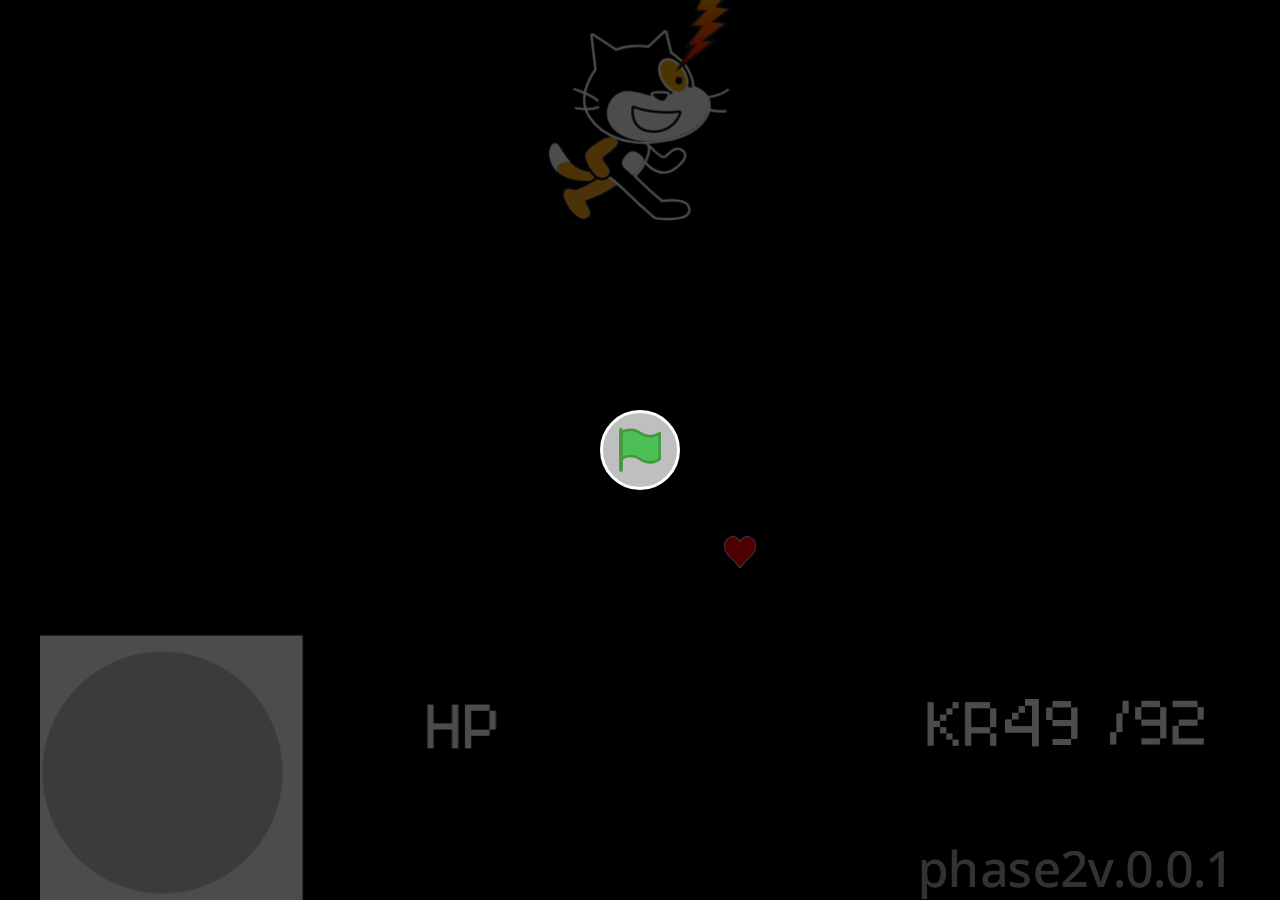
<file: phase2 v.0.0.2/index.html>
<!DOCTYPE html>
<!-- Created with https://packager.turbowarp.org/ -->
<html>
<head>
  <meta charset="utf-8">
  <meta name="viewport" content="width=device-width, initial-scale=1.0, maximum-scale=1.0, user-scalable=no">
  <!-- We only include this to explicitly loosen the CSP of various packager environments. It does not provide any security. -->
  <meta http-equiv="Content-Security-Policy" content="default-src * 'self' 'unsafe-inline' 'unsafe-eval' data: blob:">
  <title>phase2 v.0.0.2</title>
  <style>
    body {
      color: #ffffff;
      font-family: sans-serif;
      overflow: hidden;
      margin: 0;
      padding: 0;
    }
    :root, body.is-fullscreen {
      background-color: #000000;
    }
    [hidden] {
      display: none !important;
    }
    h1 {
      font-weight: normal;
    }
    a {
      color: inherit;
      text-decoration: underline;
      cursor: pointer;
    }

    #app, #loading, #error, #launch {
      position: absolute;
      top: 0;
      left: 0;
      width: 100%;
      height: 100%;
    }
    .screen {
      display: flex;
      flex-direction: column;
      align-items: center;
      justify-content: center;
      text-align: center;
      cursor: default;
      user-select: none;
      -webkit-user-select: none;
      background-color: #000000;
    }
    #launch {
      background-color: rgba(0, 0, 0, 0.7);
      cursor: pointer;
    }
    .green-flag {
      width: 80px;
      height: 80px;
      padding: 16px;
      border-radius: 100%;
      background: rgba(255, 255, 255, 0.75);
      border: 3px solid hsla(0, 100%, 100%, 1);
      display: flex;
      justify-content: center;
      align-items: center;
      box-sizing: border-box;
    }
    #loading {
      
    }
    .progress-bar-outer {
      border: 1px solid currentColor;
      height: 10px;
      width: 200px;
      max-width: 200px;
    }
    .progress-bar-inner {
      height: 100%;
      width: 0;
      background-color: currentColor;
    }
    .loading-text, noscript {
      font-weight: normal;
      font-size: 36px;
      margin: 0 0 16px;
    }
    .loading-image {
      margin: 0 0 16px;
    }
    #error-message, #error-stack {
      font-family: monospace;
      max-width: 600px;
      white-space: pre-wrap;
      user-select: text;
      -webkit-user-select: text;
    }
    #error-stack {
      text-align: left;
      max-height: 200px;
      overflow: auto;
    }
    .control-button {
      width: 2rem;
      height: 2rem;
      padding: 0.375rem;
      margin-top: 0.5rem;
      margin-bottom: 0.5rem;
      user-select: none;
      -webkit-user-select: none;
      cursor: pointer;
      border: 0;
      border-radius: 4px;
    }
    .control-button-highlight:hover {
      background: #ff4c4c26;
    }
    .control-button-highlight.active {
      background: #ff4c4c59;
    }
    .fullscreen-button {
      background: white;
    }
    .standalone-fullscreen-button {
      position: absolute;
      top: 0;
      right: 0;
      background-color: rgba(0, 0, 0, 0.5);
      border-radius: 0 0 0 4px;
      padding: 4px;
      cursor: pointer;
    }
    .sc-canvas {
      cursor: auto;
    }
    .sc-monitor-root[data-opcode^="data_"] .sc-monitor-value-color {
      background-color: #ff8c1a;
    }
    .sc-monitor-row-value-outer {
      background-color: #fc662c;
    }
    .sc-monitor-row-value-editing .sc-monitor-row-value-outer {
      background-color: #e25b27;
    }
    
  </style>
  <meta name="theme-color" content="#000000">
  <link rel="icon" href="[data-uri]">
</head>
<body>
  <div id="app"></div>

  <div id="launch" class="screen" hidden title="Click to start">
    <div class="green-flag">
      <svg viewBox="0 0 16.63 17.5" width="42" height="44">
        <defs><style>.cls-1,.cls-2{fill:#4cbf56;stroke:#45993d;stroke-linecap:round;stroke-linejoin:round;}.cls-2{stroke-width:1.5px;}</style></defs>
        <path class="cls-1" d="M.75,2A6.44,6.44,0,0,1,8.44,2h0a6.44,6.44,0,0,0,7.69,0V12.4a6.44,6.44,0,0,1-7.69,0h0a6.44,6.44,0,0,0-7.69,0"/>
        <line class="cls-2" x1="0.75" y1="16.75" x2="0.75" y2="0.75"/>
      </svg>
    </div>
  </div>

  <div id="loading" class="screen">
    <noscript>Enable JavaScript</noscript>
    
    
    <div class="progress-bar-outer"><div class="progress-bar-inner" id="loading-inner"></div></div>
  </div>

  <div id="error" class="screen" hidden>
    <h1>Error</h1>
    <details>
      <summary id="error-message"></summary>
      <p id="error-stack"></p>
    </details>
  </div>

  <script src="script.js"></script>
  <script>
    const appElement = document.getElementById('app');
    const launchScreen = document.getElementById('launch');
    const loadingScreen = document.getElementById('loading');
    const loadingInner = document.getElementById('loading-inner');
    const errorScreen = document.getElementById('error');
    const errorScreenMessage = document.getElementById('error-message');
    const errorScreenStack = document.getElementById('error-stack');

    const handleError = (error) => {
      console.error(error);
      if (!errorScreen.hidden) return;
      errorScreen.hidden = false;
      errorScreenMessage.textContent = '' + error;
      let debug = error && error.stack || 'no stack';
      debug += '\nUser agent: ' + navigator.userAgent;
      errorScreenStack.textContent = debug;
    };
    const setProgress = (progress) => {
      if (loadingInner) loadingInner.style.width = progress * 100 + '%';
    };
    const interpolate = (a, b, t) => a + t * (b - a);

    try {
      setProgress(0.1);

      const scaffolding = new Scaffolding.Scaffolding();
      scaffolding.width = 480;
      scaffolding.height = 360;
      scaffolding.resizeMode = "preserve-ratio";
      scaffolding.editableLists = false;
      scaffolding.usePackagedRuntime = true;
      scaffolding.setup();
      scaffolding.appendTo(appElement);

      const vm = scaffolding.vm;
      window.scaffolding = scaffolding;
      window.vm = scaffolding.vm;
      window.Scratch = {
        vm,
        renderer: vm.renderer,
        audioEngine: vm.runtime.audioEngine,
        bitmapAdapter: vm.runtime.v2BitmapAdapter,
        videoProvider: vm.runtime.ioDevices.video.provider
      };

      scaffolding.setUsername("player####".replace(/#/g, () => Math.floor(Math.random() * 10)));
      scaffolding.setAccentColor("#ff4c4c");

      try {
        scaffolding.addCloudProvider(new Scaffolding.Cloud.WebSocketProvider(["wss://clouddata.turbowarp.org","wss://clouddata.turbowarp.xyz"], "p4-@ohネコ戦(undertaleau)phase2 v.0.0.2.sb3"));
      } catch (error) {
        console.error(error);
      }

      vm.setTurboMode(false);
      if (vm.setInterpolation) vm.setInterpolation(false);
      if (vm.setFramerate) vm.setFramerate(30);
      if (vm.renderer.setUseHighQualityRender) vm.renderer.setUseHighQualityRender(false);
      if (vm.setRuntimeOptions) vm.setRuntimeOptions({
        fencing: true,
        miscLimits: true,
        maxClones: 300,
      });
      if (vm.setCompilerOptions) vm.setCompilerOptions({
        enabled: true,
        warpTimer: false
      });
      if (vm.renderer.setMaxTextureDimension) vm.renderer.setMaxTextureDimension(2048);

      // enforcePrivacy threat model only makes sense in the editor
      if (vm.runtime.setEnforcePrivacy) vm.runtime.setEnforcePrivacy(false);

      if (typeof ScaffoldingAddons !== 'undefined') {
        ScaffoldingAddons.run(scaffolding, {"gamepad":false,"pointerlock":false,"specialCloudBehaviors":false,"unsafeCloudBehaviors":false,"pause":false});
      }

      scaffolding.setExtensionSecurityManager({
        getSandboxMode: () => 'unsandboxed',
        canLoadExtensionFromProject: () => true
      });
      for (const extension of []) {
        vm.extensionManager.loadExtensionURL(extension);
      }

    } catch (e) {
      handleError(e);
    }
  </script>
  
  
    <script>
      const getProjectData = (function() {
        const storage = scaffolding.storage;
        storage.onprogress = (total, loaded) => {
          setProgress(interpolate(0.2, 0.98, loaded / total));
        };
        
        storage.addWebStore(
          [
            storage.AssetType.ImageVector,
            storage.AssetType.ImageBitmap,
            storage.AssetType.Sound,
            storage.AssetType.Font
          ].filter(i => i),
          (asset) => new URL('./assets/' + asset.assetId + '.' + asset.dataFormat, location).href
        );
        return () => new Promise((resolve, reject) => {
        const xhr = new XMLHttpRequest();
        xhr.onload = () => {
          resolve(xhr.response);
        };
        xhr.onerror = () => {
          if (location.protocol === 'file:') {
            reject(new Error('Zip environment must be used on a website, not on a local file. To fix this error, use the "Plain HTML" environment instead.'));
          } else {
            reject(new Error('Request to load project data failed.'));
          }
        };
        xhr.onprogress = (e) => {
          if (e.lengthComputable) {
            setProgress(interpolate(0.1, 0.2, e.loaded / e.total));
          }
        };
        xhr.responseType = 'arraybuffer';
        xhr.open('GET', "./assets/project.json");
        xhr.send();
      });
      })();
    </script>
  <script>
    const run = async () => {
      const projectData = await getProjectData();
      await scaffolding.loadProject(projectData);
      setProgress(1);
      loadingScreen.hidden = true;
      if (false) {
        scaffolding.start();
      } else {
        launchScreen.hidden = false;
        launchScreen.addEventListener('click', () => {
          launchScreen.hidden = true;
          scaffolding.start();
        });
        launchScreen.focus();
      }
    };
    run().catch(handleError);
  </script>
</body>
</html>
</file>
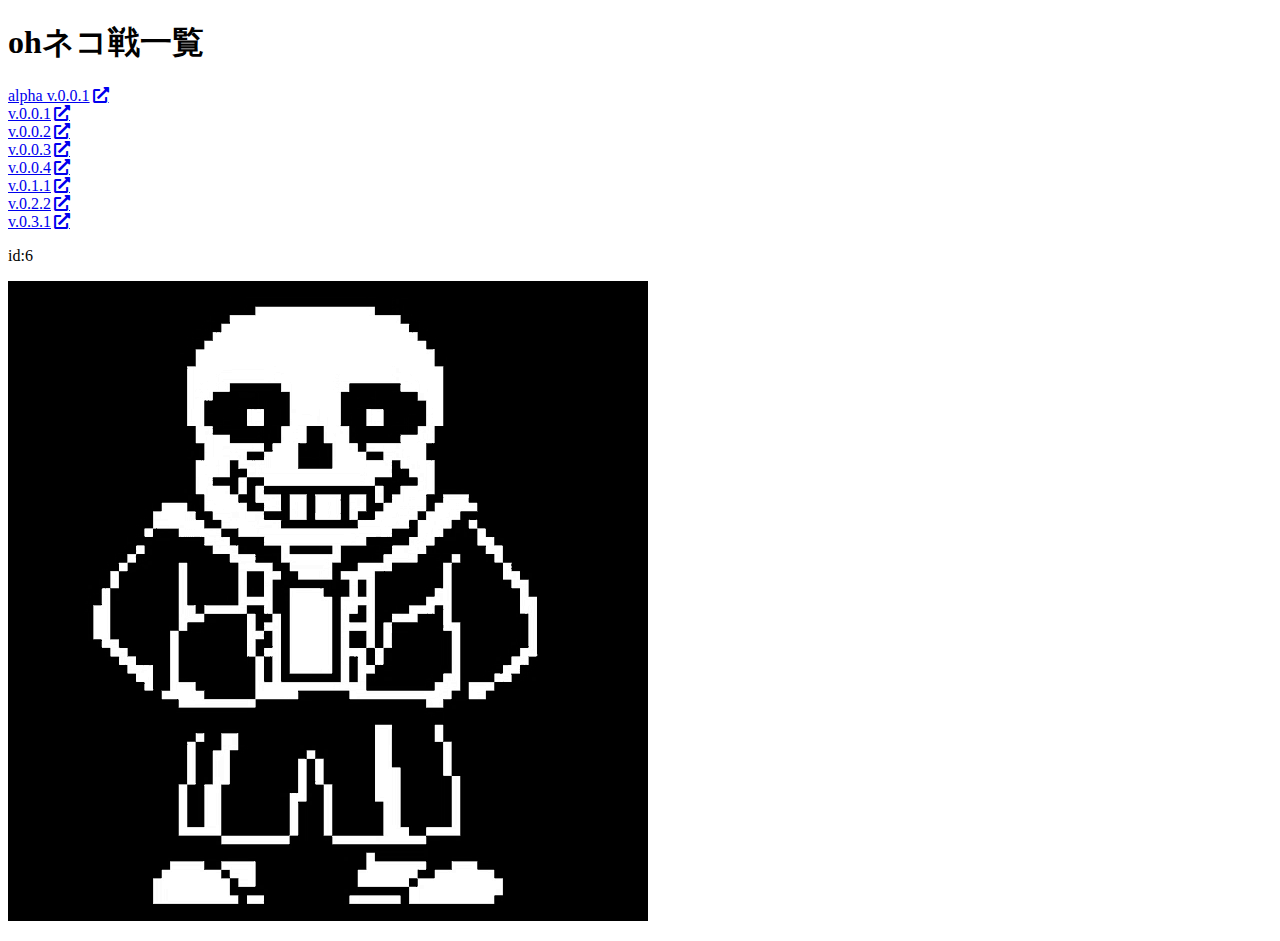
<file: ohcatfight.html>
<!DOCTYPE html>
<html lang="ja">
    <head>
        <meta charset="UTF-8" />
        <title>ohネコ戦集合サイト</title>
        <link rel="stylesheet" href="styles.css" />
        <link rel="stylesheet" href="https://use.fontawesome.com/releases/v5.11.0/css/all.css">
    </head>
    <body>
        <h1>ohネコ戦一覧</h1>
        <a href="https://utakeuchinojabaibai.github.io/undertaleau/oh%E3%83%8D%E3%82%B3%E6%88%A6(undertaleau)alpha%20v.0.0.1.html">alpha v.0.0.1</a><br>
        <a href="https://utakeuchinojabaibai.github.io/undertaleau/v.0.0.1.html">v.0.0.1</a><br>
        <a href="https://utakeuchinojabaibai.github.io/undertaleau/v.0.0.2.html">v.0.0.2</a><br>
        <a href="https://utakeuchinojabaibai.github.io/undertaleau/ネコ戦(undertaleau)v.0.0.3.html">v.0.0.3</a><br>
        <a href="https://utakeuchinojabaibai.github.io/undertaleau/ネコ戦(undertaleau)v.0.0.4.html">v.0.0.4</a><br>
        <a href="https://utakeuchinojabaibai.github.io/undertaleau/ohネコ戦(undertaleau)v.0.1.1">v.0.1.1</a><br>
        <a href="https://utakeuchinojabaibai.github.io/undertaleau/ohネコ戦(undertaleau)v.0.2.2">v.0.2.2</a><br>
        <a href="https://utakeuchinojabaibai.github.io/undertaleau/ohネコ戦(undertaleau)v.0.3.1">v.0.3.1</a><br>
        <p>id:6</p>
        <p><img src="sans.gif"></p>
    </body>
</html>
</file>
<file: styles.css>
a[href^="http"]:after,
a[href^="//"]:after {
  margin: 0 0 0 3px;
  font-family: "Font Awesome 5 Free";
  content: '\f35d';
  font-weight: 900;
}
a[href^="https://www.utakeuchinojabaibai. github.io"]:after {
  margin: inherit;
  font-family: inherit;
  content: '';
  font-weight: inherit;
  color: #0000ff;
}
</file>
